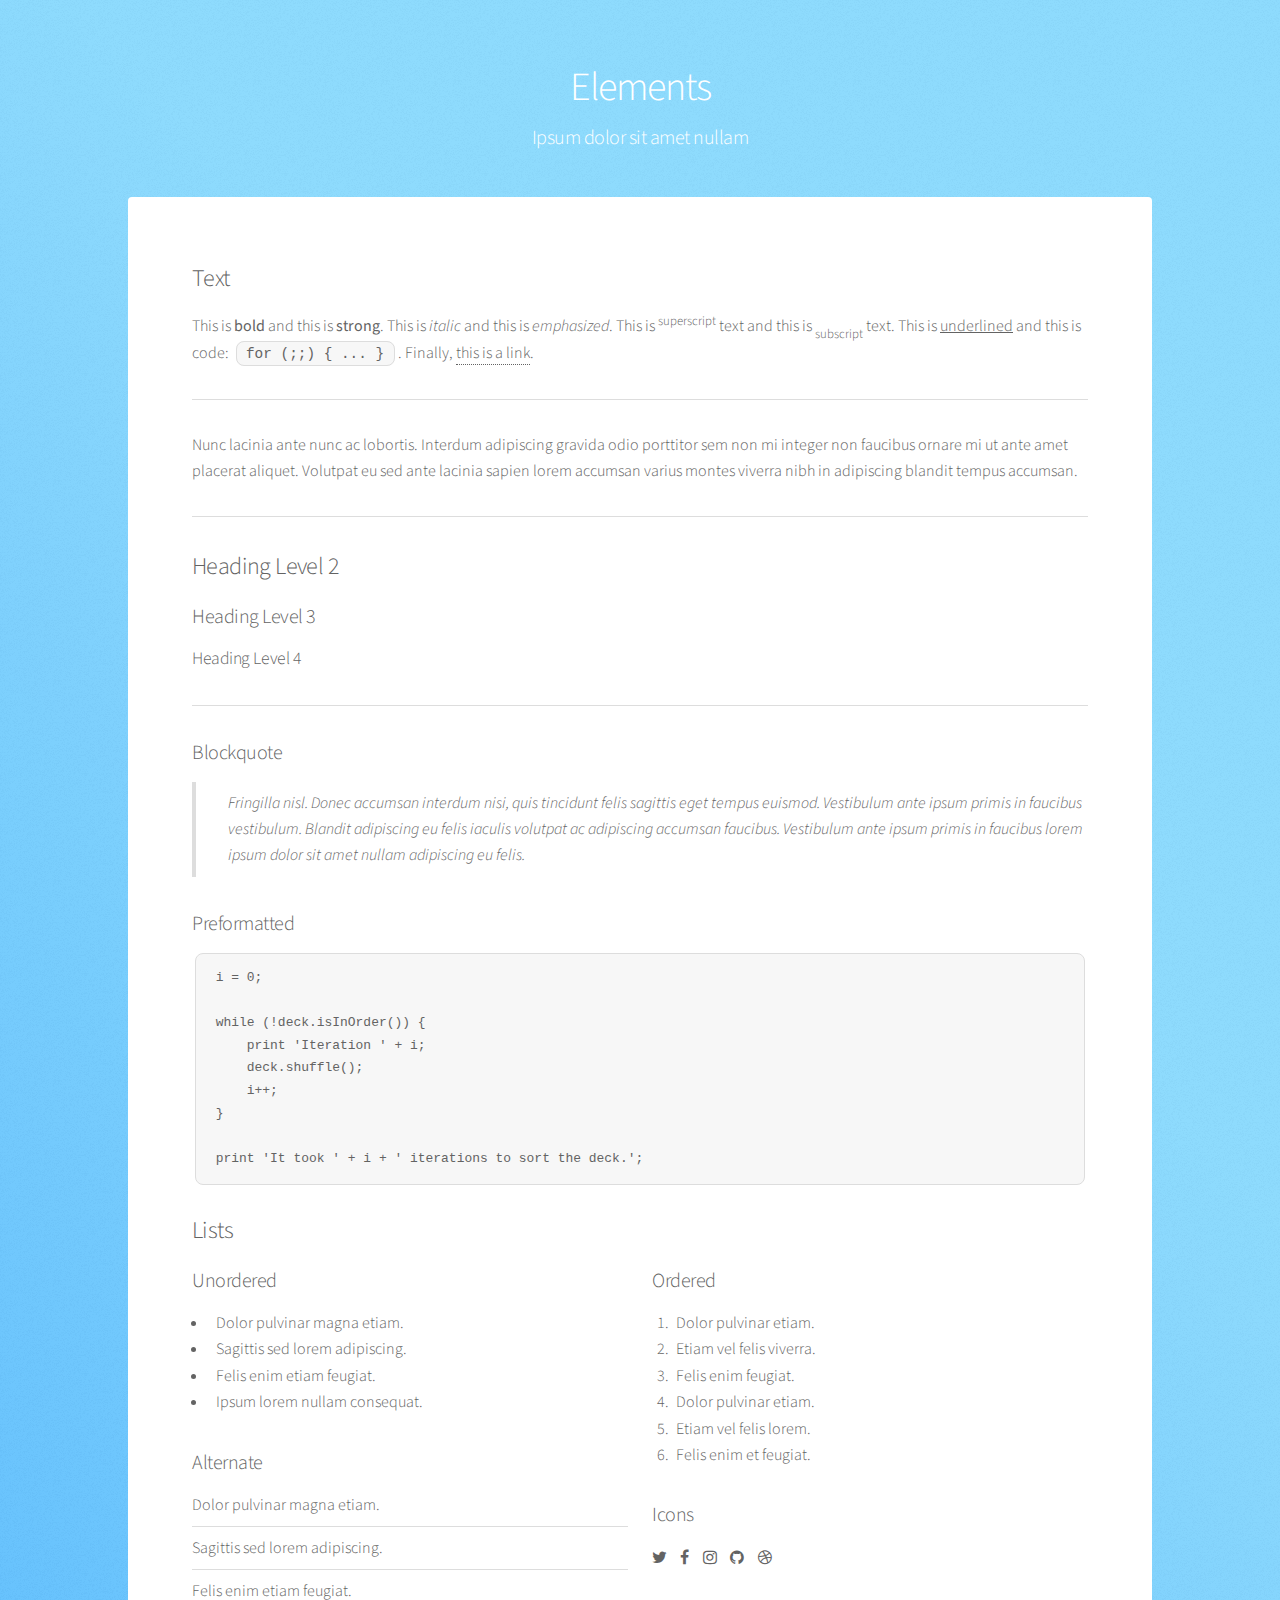
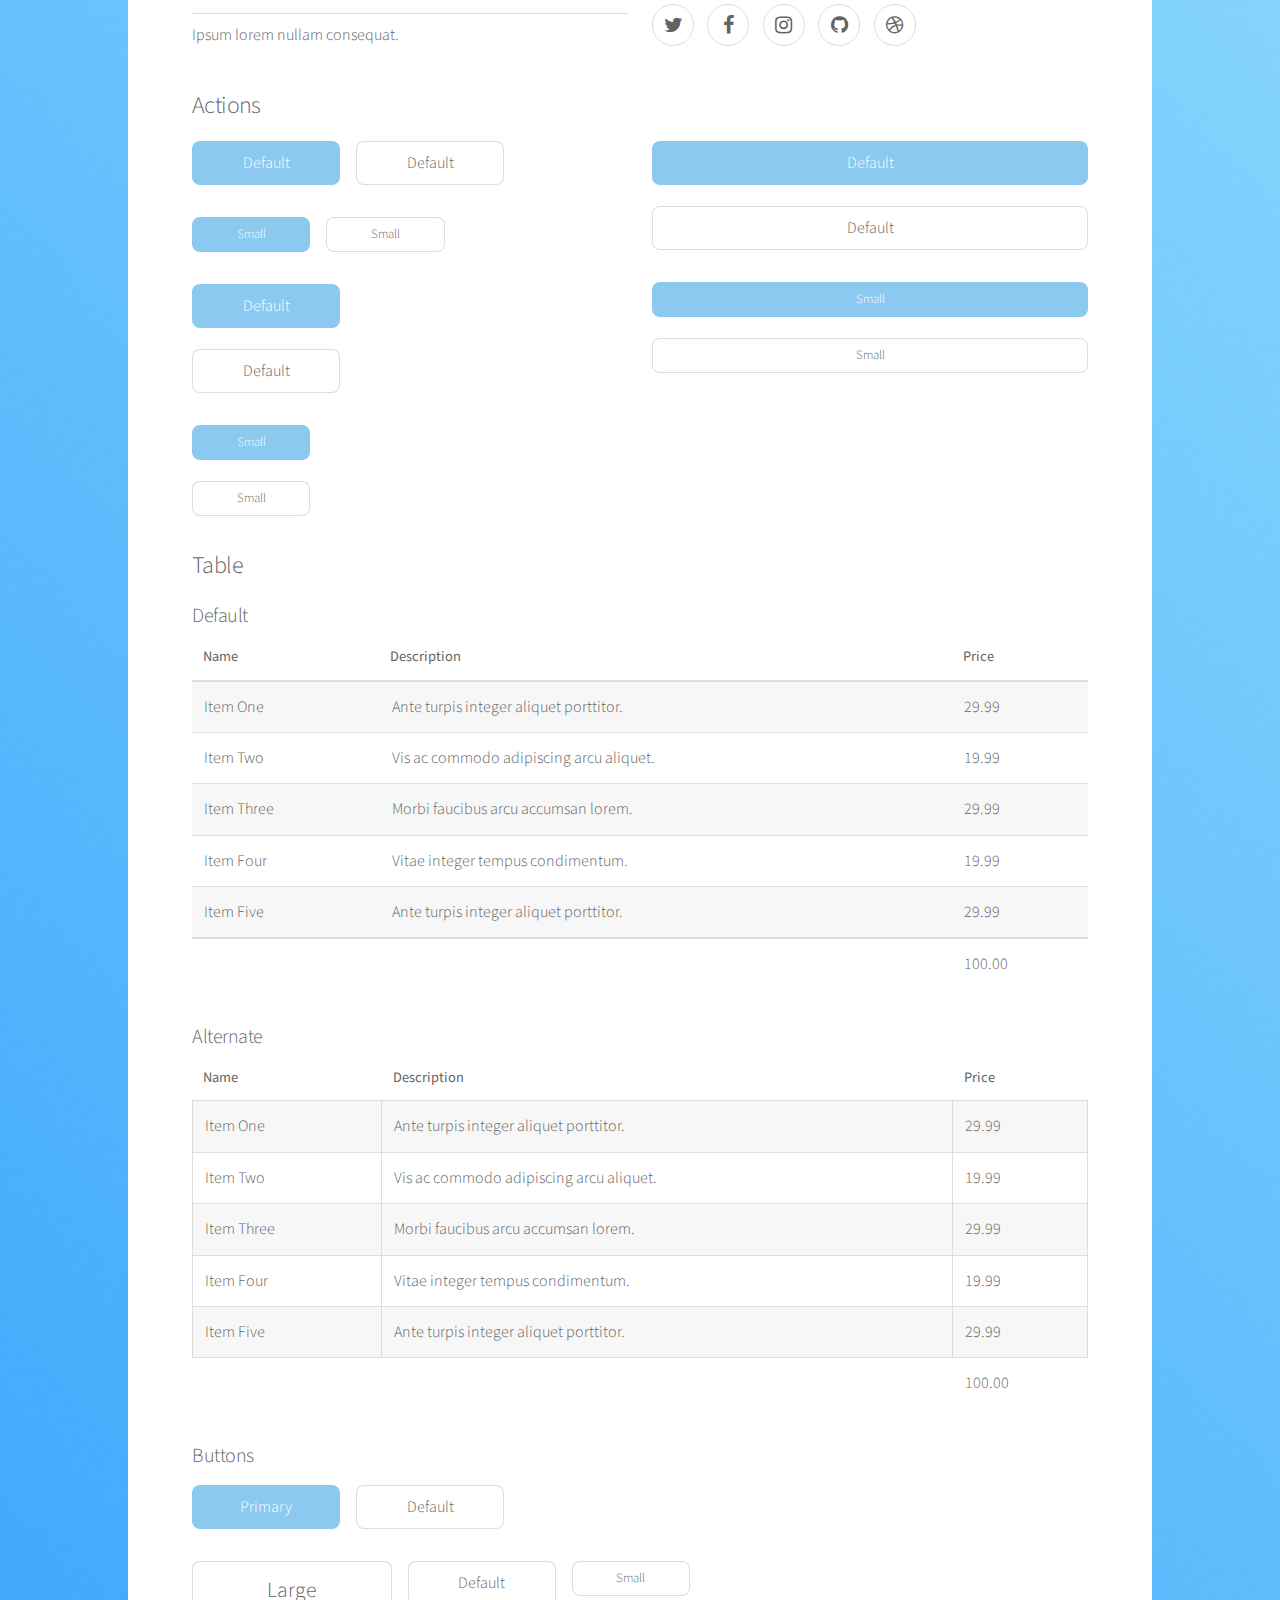
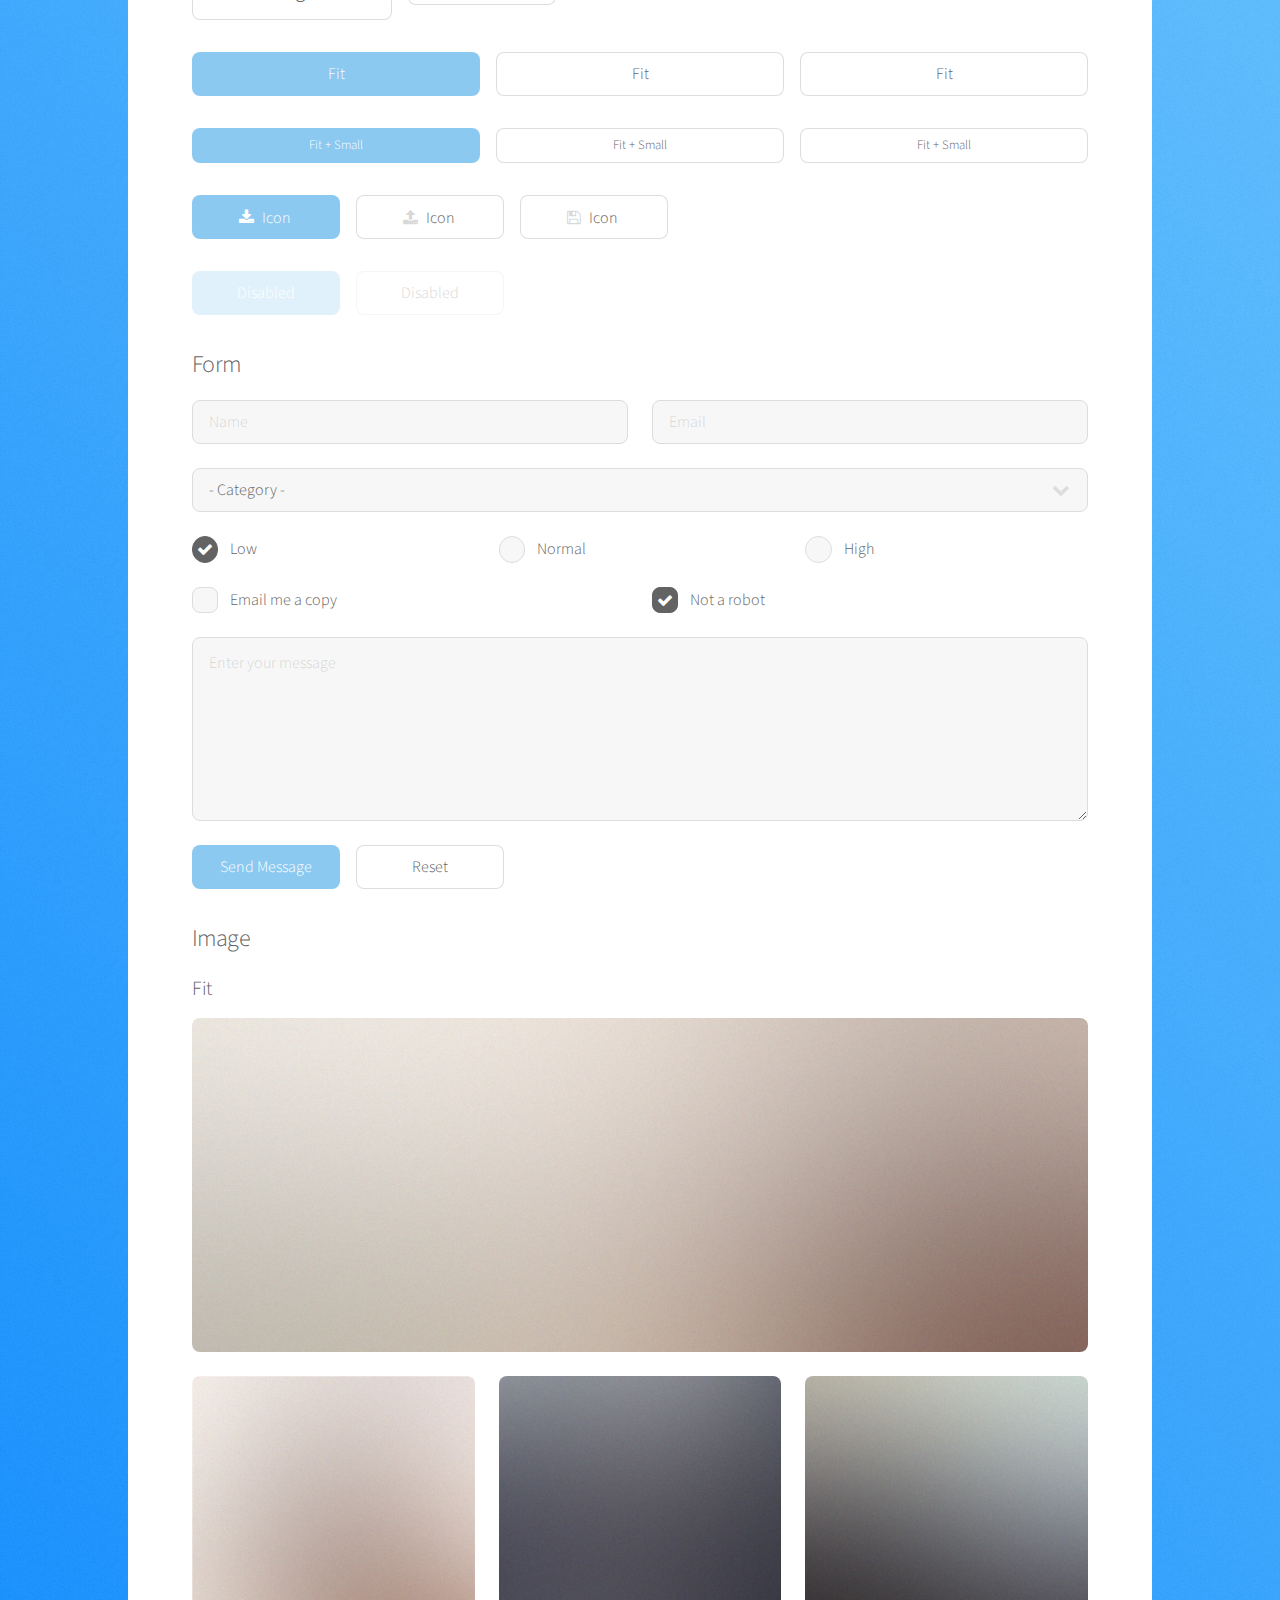
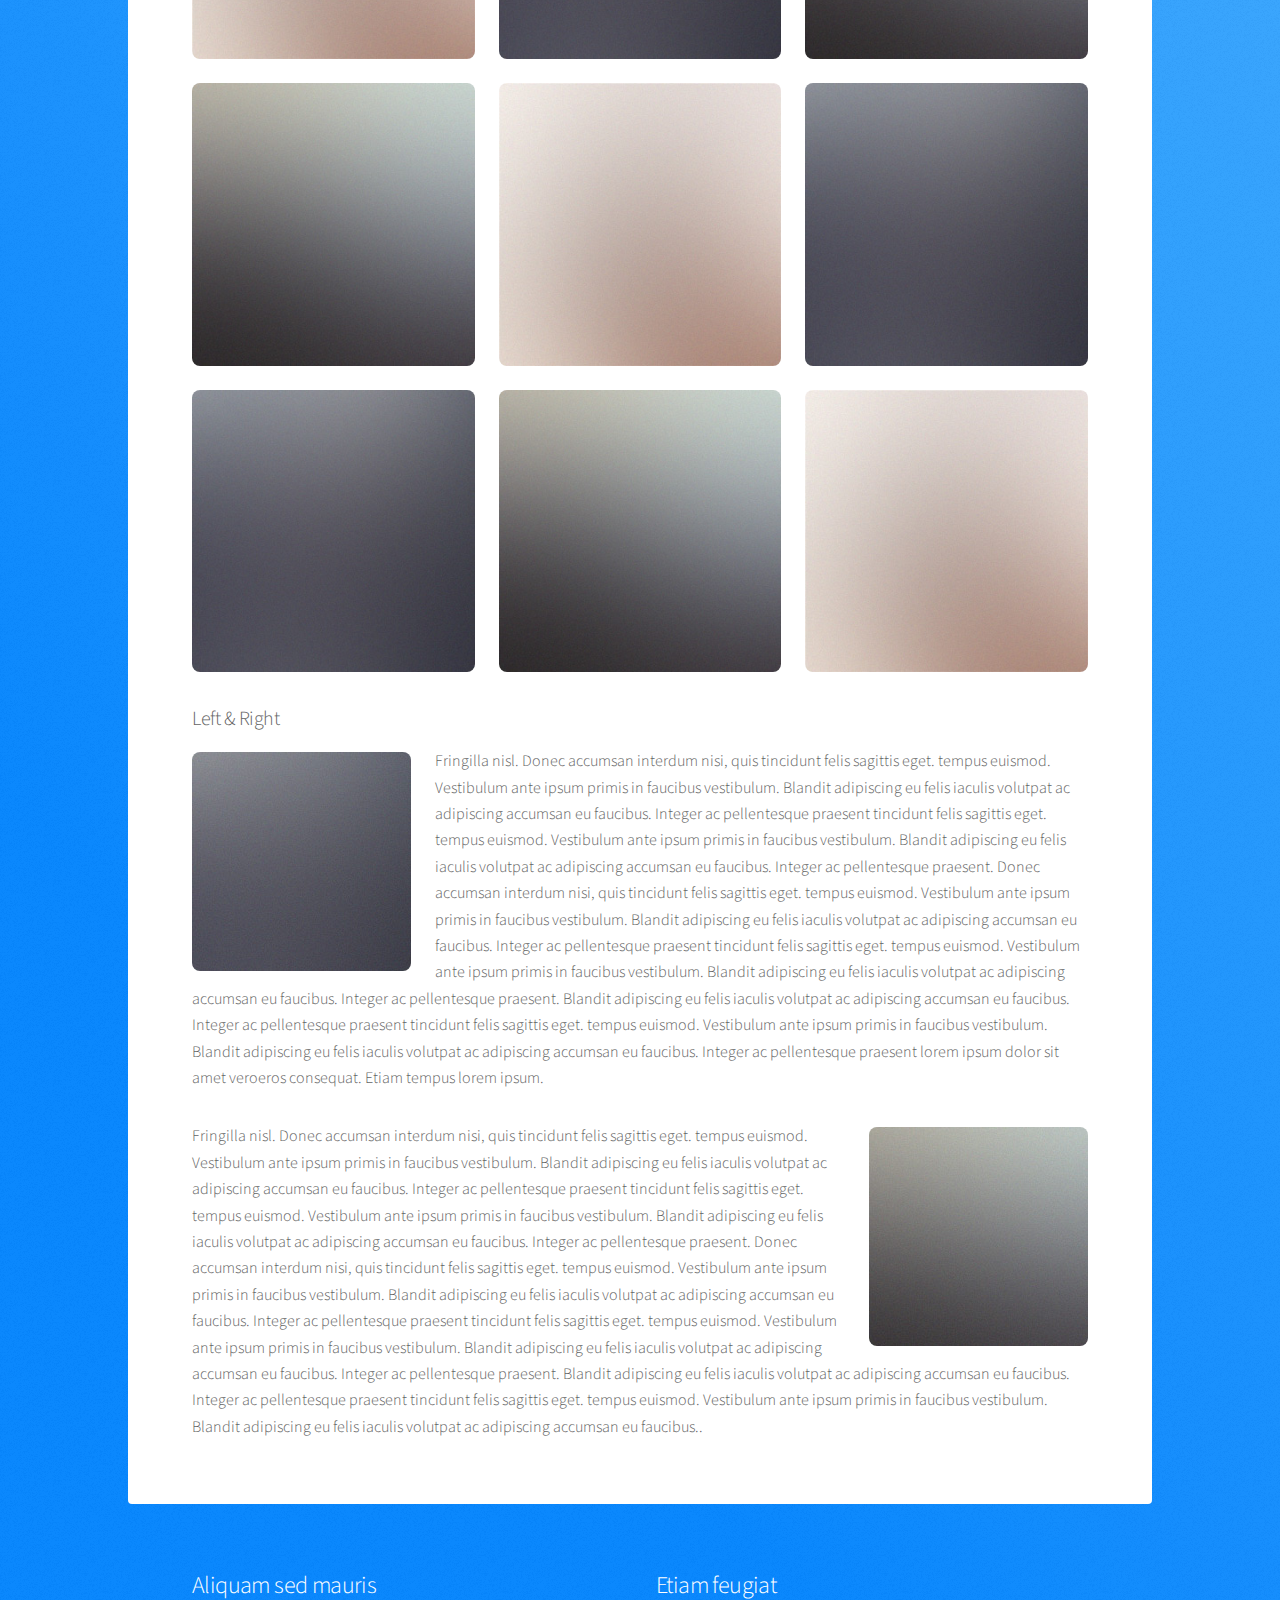
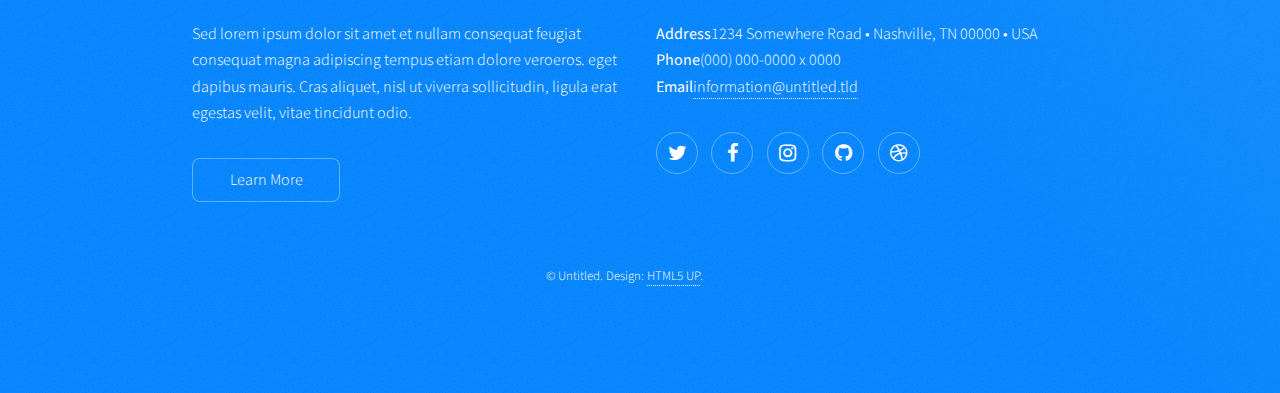
<file: Data server/Stellar Template/elements.html>
<!DOCTYPE HTML>
<!--
	Stellar by HTML5 UP
	html5up.net | @ajlkn
	Free for personal and commercial use under the CCA 3.0 license (html5up.net/license)
-->
<html>
	<head>
		<title>Elements - Stellar by HTML5 UP</title>
		<meta charset="utf-8" />
		<meta name="viewport" content="width=device-width, initial-scale=1, user-scalable=no" />
		<link rel="stylesheet" href="assets/css/main.css" />
		<noscript><link rel="stylesheet" href="assets/css/noscript.css" /></noscript>
	</head>
	<body class="is-preload">

		<!-- Wrapper -->
			<div id="wrapper">

				<!-- Header -->
					<header id="header">
						<h1>Elements</h1>
						<p>Ipsum dolor sit amet nullam</p>
					</header>

				<!-- Main -->
					<div id="main">

						<!-- Content -->
							<section id="content" class="main">

								<!-- Text -->
									<section>
										<h2>Text</h2>
										<p>This is <b>bold</b> and this is <strong>strong</strong>. This is <i>italic</i> and this is <em>emphasized</em>.
										This is <sup>superscript</sup> text and this is <sub>subscript</sub> text.
										This is <u>underlined</u> and this is code: <code>for (;;) { ... }</code>. Finally, <a href="#">this is a link</a>.</p>
										<hr />
										<p>Nunc lacinia ante nunc ac lobortis. Interdum adipiscing gravida odio porttitor sem non mi integer non faucibus ornare mi ut ante amet placerat aliquet. Volutpat eu sed ante lacinia sapien lorem accumsan varius montes viverra nibh in adipiscing blandit tempus accumsan.</p>
										<hr />
										<h2>Heading Level 2</h2>
										<h3>Heading Level 3</h3>
										<h4>Heading Level 4</h4>
										<hr />
										<h3>Blockquote</h3>
										<blockquote>Fringilla nisl. Donec accumsan interdum nisi, quis tincidunt felis sagittis eget tempus euismod. Vestibulum ante ipsum primis in faucibus vestibulum. Blandit adipiscing eu felis iaculis volutpat ac adipiscing accumsan faucibus. Vestibulum ante ipsum primis in faucibus lorem ipsum dolor sit amet nullam adipiscing eu felis.</blockquote>
										<h3>Preformatted</h3>
										<pre><code>i = 0;

while (!deck.isInOrder()) {
    print 'Iteration ' + i;
    deck.shuffle();
    i++;
}

print 'It took ' + i + ' iterations to sort the deck.';</code></pre>
									</section>

								<!-- Lists -->
									<section>
										<h2>Lists</h2>
										<div class="row">
											<div class="col-6 col-12-medium">
												<h3>Unordered</h3>
												<ul>
													<li>Dolor pulvinar magna etiam.</li>
													<li>Sagittis sed lorem adipiscing.</li>
													<li>Felis enim etiam feugiat.</li>
													<li>Ipsum lorem nullam consequat.</li>
												</ul>
												<h3>Alternate</h3>
												<ul class="alt">
													<li>Dolor pulvinar magna etiam.</li>
													<li>Sagittis sed lorem adipiscing.</li>
													<li>Felis enim etiam feugiat.</li>
													<li>Ipsum lorem nullam consequat.</li>
												</ul>
											</div>
											<div class="col-6 col-12-medium">
												<h3>Ordered</h3>
												<ol>
													<li>Dolor pulvinar etiam.</li>
													<li>Etiam vel felis viverra.</li>
													<li>Felis enim feugiat.</li>
													<li>Dolor pulvinar etiam.</li>
													<li>Etiam vel felis lorem.</li>
													<li>Felis enim et feugiat.</li>
												</ol>
												<h3>Icons</h3>
												<ul class="icons">
													<li><a href="#" class="icon fa-twitter"><span class="label">Twitter</span></a></li>
													<li><a href="#" class="icon fa-facebook"><span class="label">Facebook</span></a></li>
													<li><a href="#" class="icon fa-instagram"><span class="label">Instagram</span></a></li>
													<li><a href="#" class="icon fa-github"><span class="label">GitHub</span></a></li>
													<li><a href="#" class="icon fa-dribbble"><span class="label">Dribbble</span></a></li>
												</ul>
												<ul class="icons">
													<li><a href="#" class="icon alt fa-twitter"><span class="label">Twitter</span></a></li>
													<li><a href="#" class="icon alt fa-facebook"><span class="label">Facebook</span></a></li>
													<li><a href="#" class="icon alt fa-instagram"><span class="label">Instagram</span></a></li>
													<li><a href="#" class="icon alt fa-github"><span class="label">GitHub</span></a></li>
													<li><a href="#" class="icon alt fa-dribbble"><span class="label">Dribbble</span></a></li>
												</ul>
											</div>
										</div>
										<h2>Actions</h2>
										<div class="row">
											<div class="col-6 col-12-medium">
												<ul class="actions">
													<li><a href="#" class="button primary">Default</a></li>
													<li><a href="#" class="button">Default</a></li>
												</ul>
												<ul class="actions small">
													<li><a href="#" class="button primary small">Small</a></li>
													<li><a href="#" class="button small">Small</a></li>
												</ul>
												<ul class="actions stacked">
													<li><a href="#" class="button primary">Default</a></li>
													<li><a href="#" class="button">Default</a></li>
												</ul>
												<ul class="actions stacked">
													<li><a href="#" class="button primary small">Small</a></li>
													<li><a href="#" class="button small">Small</a></li>
												</ul>
											</div>
											<div class="col-6 col-12-medium">
												<ul class="actions stacked">
													<li><a href="#" class="button primary fit">Default</a></li>
													<li><a href="#" class="button fit">Default</a></li>
												</ul>
												<ul class="actions stacked">
													<li><a href="#" class="button primary small fit">Small</a></li>
													<li><a href="#" class="button small fit">Small</a></li>
												</ul>
											</div>
										</div>
									</section>

								<!-- Table -->
									<section>
										<h2>Table</h2>
										<h3>Default</h3>
										<div class="table-wrapper">
											<table>
												<thead>
													<tr>
														<th>Name</th>
														<th>Description</th>
														<th>Price</th>
													</tr>
												</thead>
												<tbody>
													<tr>
														<td>Item One</td>
														<td>Ante turpis integer aliquet porttitor.</td>
														<td>29.99</td>
													</tr>
													<tr>
														<td>Item Two</td>
														<td>Vis ac commodo adipiscing arcu aliquet.</td>
														<td>19.99</td>
													</tr>
													<tr>
														<td>Item Three</td>
														<td> Morbi faucibus arcu accumsan lorem.</td>
														<td>29.99</td>
													</tr>
													<tr>
														<td>Item Four</td>
														<td>Vitae integer tempus condimentum.</td>
														<td>19.99</td>
													</tr>
													<tr>
														<td>Item Five</td>
														<td>Ante turpis integer aliquet porttitor.</td>
														<td>29.99</td>
													</tr>
												</tbody>
												<tfoot>
													<tr>
														<td colspan="2"></td>
														<td>100.00</td>
													</tr>
												</tfoot>
											</table>
										</div>

										<h3>Alternate</h3>
										<div class="table-wrapper">
											<table class="alt">
												<thead>
													<tr>
														<th>Name</th>
														<th>Description</th>
														<th>Price</th>
													</tr>
												</thead>
												<tbody>
													<tr>
														<td>Item One</td>
														<td>Ante turpis integer aliquet porttitor.</td>
														<td>29.99</td>
													</tr>
													<tr>
														<td>Item Two</td>
														<td>Vis ac commodo adipiscing arcu aliquet.</td>
														<td>19.99</td>
													</tr>
													<tr>
														<td>Item Three</td>
														<td> Morbi faucibus arcu accumsan lorem.</td>
														<td>29.99</td>
													</tr>
													<tr>
														<td>Item Four</td>
														<td>Vitae integer tempus condimentum.</td>
														<td>19.99</td>
													</tr>
													<tr>
														<td>Item Five</td>
														<td>Ante turpis integer aliquet porttitor.</td>
														<td>29.99</td>
													</tr>
												</tbody>
												<tfoot>
													<tr>
														<td colspan="2"></td>
														<td>100.00</td>
													</tr>
												</tfoot>
											</table>
										</div>
									</section>

								<!-- Buttons -->
									<section>
										<h3>Buttons</h3>
										<ul class="actions">
											<li><a href="#" class="button primary">Primary</a></li>
											<li><a href="#" class="button">Default</a></li>
										</ul>
										<ul class="actions">
											<li><a href="#" class="button large">Large</a></li>
											<li><a href="#" class="button">Default</a></li>
											<li><a href="#" class="button small">Small</a></li>
										</ul>
										<ul class="actions fit">
											<li><a href="#" class="button primary fit">Fit</a></li>
											<li><a href="#" class="button fit">Fit</a></li>
											<li><a href="#" class="button fit">Fit</a></li>
										</ul>
										<ul class="actions fit small">
											<li><a href="#" class="button primary fit small">Fit + Small</a></li>
											<li><a href="#" class="button fit small">Fit + Small</a></li>
											<li><a href="#" class="button fit small">Fit + Small</a></li>
										</ul>
										<ul class="actions">
											<li><a href="#" class="button primary icon fa-download">Icon</a></li>
											<li><a href="#" class="button icon fa-upload">Icon</a></li>
											<li><a href="#" class="button icon fa-save">Icon</a></li>
										</ul>
										<ul class="actions">
											<li><span class="button primary disabled">Disabled</span></li>
											<li><span class="button disabled">Disabled</span></li>
										</ul>
									</section>

								<!-- Form -->
									<section>
										<h2>Form</h2>
										<form method="post" action="#">
											<div class="row gtr-uniform">
												<div class="col-6 col-12-xsmall">
													<input type="text" name="demo-name" id="demo-name" value="" placeholder="Name" />
												</div>
												<div class="col-6 col-12-xsmall">
													<input type="email" name="demo-email" id="demo-email" value="" placeholder="Email" />
												</div>
												<div class="col-12">
													<select name="demo-category" id="demo-category">
														<option value="">- Category -</option>
														<option value="1">Manufacturing</option>
														<option value="1">Shipping</option>
														<option value="1">Administration</option>
														<option value="1">Human Resources</option>
													</select>
												</div>
												<div class="col-4 col-12-small">
													<input type="radio" id="demo-priority-low" name="demo-priority" checked>
													<label for="demo-priority-low">Low</label>
												</div>
												<div class="col-4 col-12-small">
													<input type="radio" id="demo-priority-normal" name="demo-priority">
													<label for="demo-priority-normal">Normal</label>
												</div>
												<div class="col-4 col-12-small">
													<input type="radio" id="demo-priority-high" name="demo-priority">
													<label for="demo-priority-high">High</label>
												</div>
												<div class="col-6 col-12-small">
													<input type="checkbox" id="demo-copy" name="demo-copy">
													<label for="demo-copy">Email me a copy</label>
												</div>
												<div class="col-6 col-12-small">
													<input type="checkbox" id="demo-human" name="demo-human" checked>
													<label for="demo-human">Not a robot</label>
												</div>
												<div class="col-12">
													<textarea name="demo-message" id="demo-message" placeholder="Enter your message" rows="6"></textarea>
												</div>
												<div class="col-12">
													<ul class="actions">
														<li><input type="submit" value="Send Message" class="primary" /></li>
														<li><input type="reset" value="Reset" /></li>
													</ul>
												</div>
											</div>
										</form>
									</section>

								<!-- Image -->
									<section>
										<h2>Image</h2>
										<h3>Fit</h3>
										<div class="box alt">
											<div class="row gtr-uniform">
												<div class="col-12"><span class="image fit"><img src="images/pic04.jpg" alt="" /></span></div>
												<div class="col-4"><span class="image fit"><img src="images/pic01.jpg" alt="" /></span></div>
												<div class="col-4"><span class="image fit"><img src="images/pic02.jpg" alt="" /></span></div>
												<div class="col-4"><span class="image fit"><img src="images/pic03.jpg" alt="" /></span></div>
												<div class="col-4"><span class="image fit"><img src="images/pic03.jpg" alt="" /></span></div>
												<div class="col-4"><span class="image fit"><img src="images/pic01.jpg" alt="" /></span></div>
												<div class="col-4"><span class="image fit"><img src="images/pic02.jpg" alt="" /></span></div>
												<div class="col-4"><span class="image fit"><img src="images/pic02.jpg" alt="" /></span></div>
												<div class="col-4"><span class="image fit"><img src="images/pic03.jpg" alt="" /></span></div>
												<div class="col-4"><span class="image fit"><img src="images/pic01.jpg" alt="" /></span></div>
											</div>
										</div>
										<h3>Left &amp; Right</h3>
										<p><span class="image left"><img src="images/pic05.jpg" alt="" /></span>Fringilla nisl. Donec accumsan interdum nisi, quis tincidunt felis sagittis eget. tempus euismod. Vestibulum ante ipsum primis in faucibus vestibulum. Blandit adipiscing eu felis iaculis volutpat ac adipiscing accumsan eu faucibus. Integer ac pellentesque praesent tincidunt felis sagittis eget. tempus euismod. Vestibulum ante ipsum primis in faucibus vestibulum. Blandit adipiscing eu felis iaculis volutpat ac adipiscing accumsan eu faucibus. Integer ac pellentesque praesent. Donec accumsan interdum nisi, quis tincidunt felis sagittis eget. tempus euismod. Vestibulum ante ipsum primis in faucibus vestibulum. Blandit adipiscing eu felis iaculis volutpat ac adipiscing accumsan eu faucibus. Integer ac pellentesque praesent tincidunt felis sagittis eget. tempus euismod. Vestibulum ante ipsum primis in faucibus vestibulum. Blandit adipiscing eu felis iaculis volutpat ac adipiscing accumsan eu faucibus. Integer ac pellentesque praesent. Blandit adipiscing eu felis iaculis volutpat ac adipiscing accumsan eu faucibus. Integer ac pellentesque praesent tincidunt felis sagittis eget. tempus euismod. Vestibulum ante ipsum primis in faucibus vestibulum. Blandit adipiscing eu felis iaculis volutpat ac adipiscing accumsan eu faucibus. Integer ac pellentesque praesent lorem ipsum dolor sit amet veroeros consequat. Etiam tempus lorem ipsum.</p>
										<p><span class="image right"><img src="images/pic06.jpg" alt="" /></span>Fringilla nisl. Donec accumsan interdum nisi, quis tincidunt felis sagittis eget. tempus euismod. Vestibulum ante ipsum primis in faucibus vestibulum. Blandit adipiscing eu felis iaculis volutpat ac adipiscing accumsan eu faucibus. Integer ac pellentesque praesent tincidunt felis sagittis eget. tempus euismod. Vestibulum ante ipsum primis in faucibus vestibulum. Blandit adipiscing eu felis iaculis volutpat ac adipiscing accumsan eu faucibus. Integer ac pellentesque praesent. Donec accumsan interdum nisi, quis tincidunt felis sagittis eget. tempus euismod. Vestibulum ante ipsum primis in faucibus vestibulum. Blandit adipiscing eu felis iaculis volutpat ac adipiscing accumsan eu faucibus. Integer ac pellentesque praesent tincidunt felis sagittis eget. tempus euismod. Vestibulum ante ipsum primis in faucibus vestibulum. Blandit adipiscing eu felis iaculis volutpat ac adipiscing accumsan eu faucibus. Integer ac pellentesque praesent. Blandit adipiscing eu felis iaculis volutpat ac adipiscing accumsan eu faucibus. Integer ac pellentesque praesent tincidunt felis sagittis eget. tempus euismod. Vestibulum ante ipsum primis in faucibus vestibulum. Blandit adipiscing eu felis iaculis volutpat ac adipiscing accumsan eu faucibus..</p>
									</section>

							</section>

					</div>

				<!-- Footer -->
					<footer id="footer">
						<section>
							<h2>Aliquam sed mauris</h2>
							<p>Sed lorem ipsum dolor sit amet et nullam consequat feugiat consequat magna adipiscing tempus etiam dolore veroeros. eget dapibus mauris. Cras aliquet, nisl ut viverra sollicitudin, ligula erat egestas velit, vitae tincidunt odio.</p>
							<ul class="actions">
								<li><a href="#" class="button">Learn More</a></li>
							</ul>
						</section>
						<section>
							<h2>Etiam feugiat</h2>
							<dl class="alt">
								<dt>Address</dt>
								<dd>1234 Somewhere Road &bull; Nashville, TN 00000 &bull; USA</dd>
								<dt>Phone</dt>
								<dd>(000) 000-0000 x 0000</dd>
								<dt>Email</dt>
								<dd><a href="#">information@untitled.tld</a></dd>
							</dl>
							<ul class="icons">
								<li><a href="#" class="icon fa-twitter alt"><span class="label">Twitter</span></a></li>
								<li><a href="#" class="icon fa-facebook alt"><span class="label">Facebook</span></a></li>
								<li><a href="#" class="icon fa-instagram alt"><span class="label">Instagram</span></a></li>
								<li><a href="#" class="icon fa-github alt"><span class="label">GitHub</span></a></li>
								<li><a href="#" class="icon fa-dribbble alt"><span class="label">Dribbble</span></a></li>
							</ul>
						</section>
						<p class="copyright">&copy; Untitled. Design: <a href="https://html5up.net">HTML5 UP</a>.</p>
					</footer>

			</div>

		<!-- Scripts -->
			<script src="assets/js/jquery.min.js"></script>
			<script src="assets/js/jquery.scrollex.min.js"></script>
			<script src="assets/js/jquery.scrolly.min.js"></script>
			<script src="assets/js/browser.min.js"></script>
			<script src="assets/js/breakpoints.min.js"></script>
			<script src="assets/js/util.js"></script>
			<script src="assets/js/main.js"></script>

	</body>
</html>
</file>
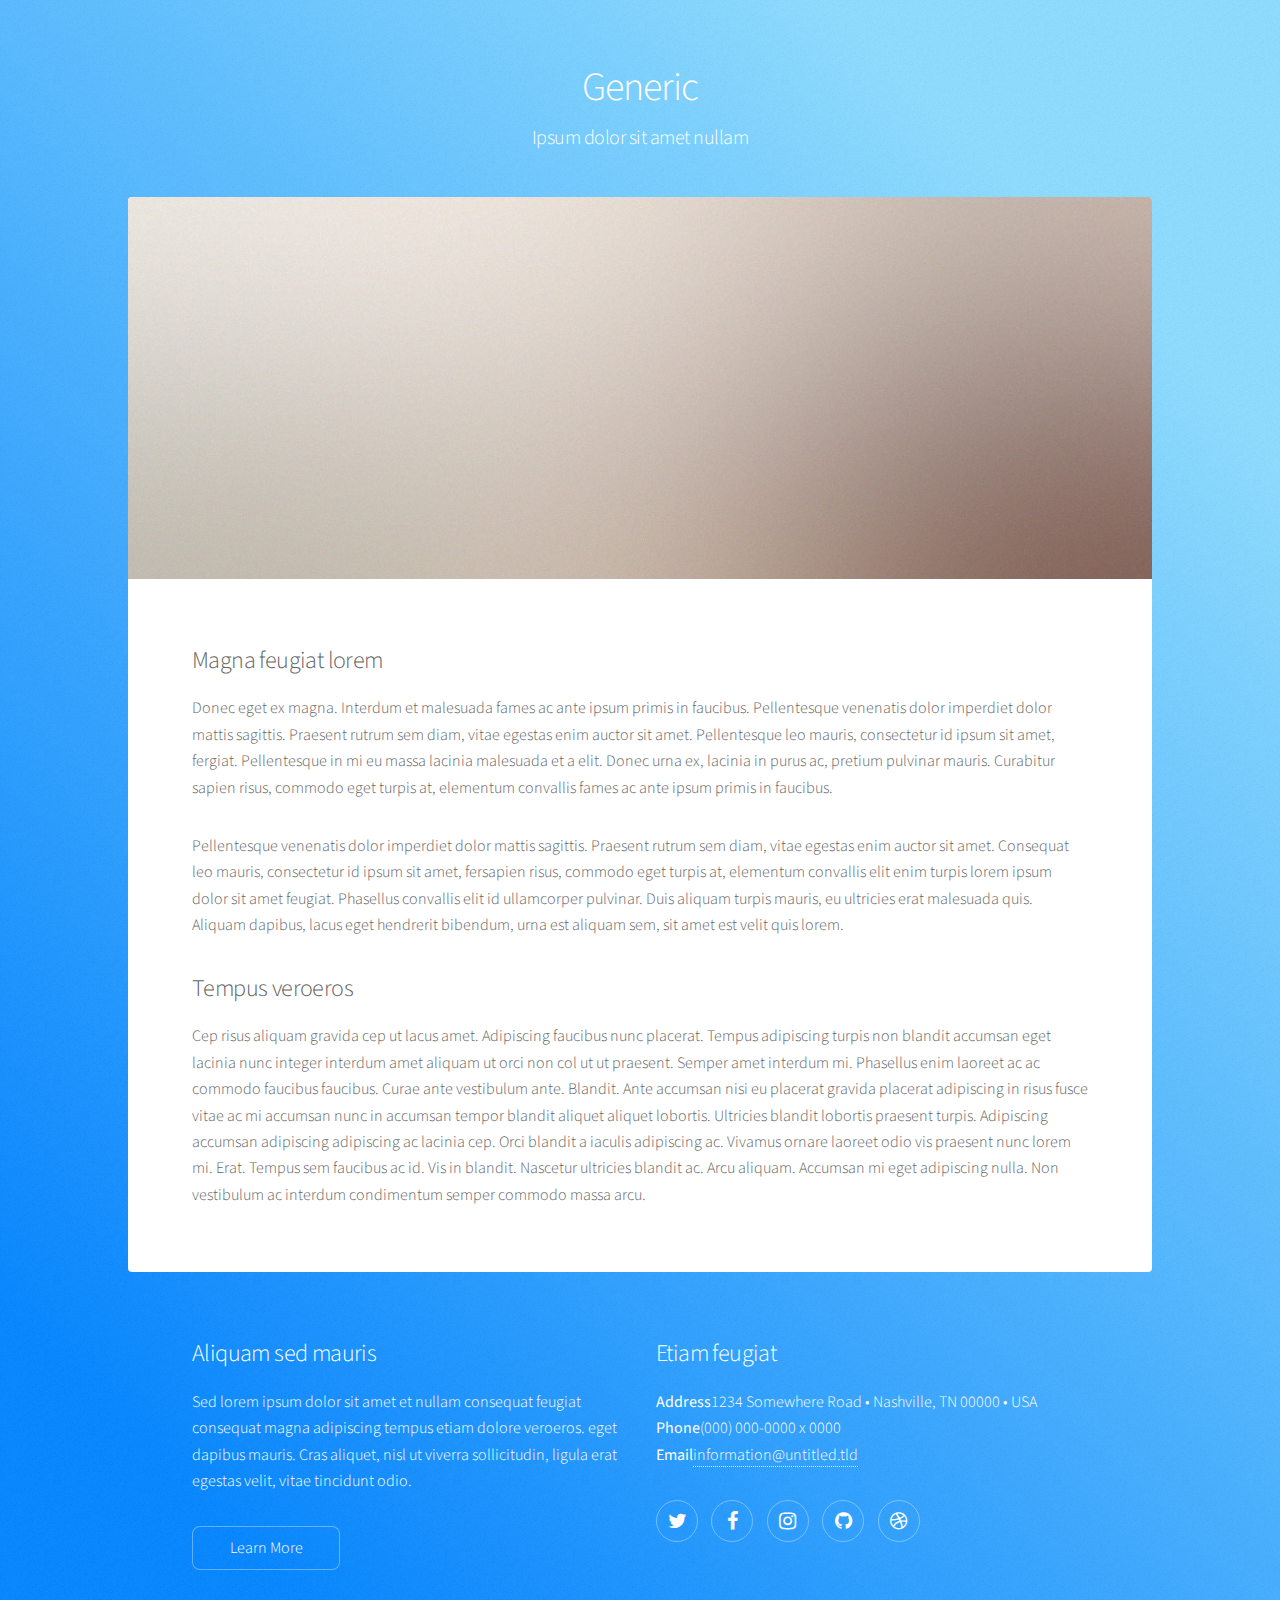
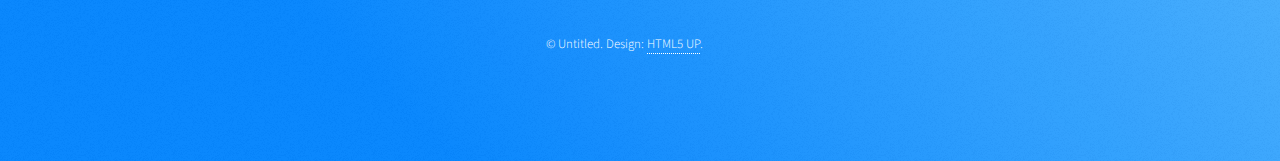
<file: Data server/Stellar Template/generic.html>
<!DOCTYPE HTML>
<!--
	Stellar by HTML5 UP
	html5up.net | @ajlkn
	Free for personal and commercial use under the CCA 3.0 license (html5up.net/license)
-->
<html>
	<head>
		<title>Generic - Stellar by HTML5 UP</title>
		<meta charset="utf-8" />
		<meta name="viewport" content="width=device-width, initial-scale=1, user-scalable=no" />
		<link rel="stylesheet" href="assets/css/main.css" />
		<noscript><link rel="stylesheet" href="assets/css/noscript.css" /></noscript>
	</head>
	<body class="is-preload">

		<!-- Wrapper -->
			<div id="wrapper">

				<!-- Header -->
					<header id="header">
						<h1>Generic</h1>
						<p>Ipsum dolor sit amet nullam</p>
					</header>

				<!-- Main -->
					<div id="main">

						<!-- Content -->
							<section id="content" class="main">
								<span class="image main"><img src="images/pic04.jpg" alt="" /></span>
								<h2>Magna feugiat lorem</h2>
								<p>Donec eget ex magna. Interdum et malesuada fames ac ante ipsum primis in faucibus. Pellentesque venenatis dolor imperdiet dolor mattis sagittis. Praesent rutrum sem diam, vitae egestas enim auctor sit amet. Pellentesque leo mauris, consectetur id ipsum sit amet, fergiat. Pellentesque in mi eu massa lacinia malesuada et a elit. Donec urna ex, lacinia in purus ac, pretium pulvinar mauris. Curabitur sapien risus, commodo eget turpis at, elementum convallis fames ac ante ipsum primis in faucibus.</p>
								<p>Pellentesque venenatis dolor imperdiet dolor mattis sagittis. Praesent rutrum sem diam, vitae egestas enim auctor sit amet. Consequat leo mauris, consectetur id ipsum sit amet, fersapien risus, commodo eget turpis at, elementum convallis elit enim turpis lorem ipsum dolor sit amet feugiat. Phasellus convallis elit id ullamcorper pulvinar. Duis aliquam turpis mauris, eu ultricies erat malesuada quis. Aliquam dapibus, lacus eget hendrerit bibendum, urna est aliquam sem, sit amet est velit quis lorem.</p>
								<h2>Tempus veroeros</h2>
								<p>Cep risus aliquam gravida cep ut lacus amet. Adipiscing faucibus nunc placerat. Tempus adipiscing turpis non blandit accumsan eget lacinia nunc integer interdum amet aliquam ut orci non col ut ut praesent. Semper amet interdum mi. Phasellus enim laoreet ac ac commodo faucibus faucibus. Curae ante vestibulum ante. Blandit. Ante accumsan nisi eu placerat gravida placerat adipiscing in risus fusce vitae ac mi accumsan nunc in accumsan tempor blandit aliquet aliquet lobortis. Ultricies blandit lobortis praesent turpis. Adipiscing accumsan adipiscing adipiscing ac lacinia cep. Orci blandit a iaculis adipiscing ac. Vivamus ornare laoreet odio vis praesent nunc lorem mi. Erat. Tempus sem faucibus ac id. Vis in blandit. Nascetur ultricies blandit ac. Arcu aliquam. Accumsan mi eget adipiscing nulla. Non vestibulum ac interdum condimentum semper commodo massa arcu.</p>
							</section>

					</div>

				<!-- Footer -->
					<footer id="footer">
						<section>
							<h2>Aliquam sed mauris</h2>
							<p>Sed lorem ipsum dolor sit amet et nullam consequat feugiat consequat magna adipiscing tempus etiam dolore veroeros. eget dapibus mauris. Cras aliquet, nisl ut viverra sollicitudin, ligula erat egestas velit, vitae tincidunt odio.</p>
							<ul class="actions">
								<li><a href="#" class="button">Learn More</a></li>
							</ul>
						</section>
						<section>
							<h2>Etiam feugiat</h2>
							<dl class="alt">
								<dt>Address</dt>
								<dd>1234 Somewhere Road &bull; Nashville, TN 00000 &bull; USA</dd>
								<dt>Phone</dt>
								<dd>(000) 000-0000 x 0000</dd>
								<dt>Email</dt>
								<dd><a href="#">information@untitled.tld</a></dd>
							</dl>
							<ul class="icons">
								<li><a href="#" class="icon fa-twitter alt"><span class="label">Twitter</span></a></li>
								<li><a href="#" class="icon fa-facebook alt"><span class="label">Facebook</span></a></li>
								<li><a href="#" class="icon fa-instagram alt"><span class="label">Instagram</span></a></li>
								<li><a href="#" class="icon fa-github alt"><span class="label">GitHub</span></a></li>
								<li><a href="#" class="icon fa-dribbble alt"><span class="label">Dribbble</span></a></li>
							</ul>
						</section>
						<p class="copyright">&copy; Untitled. Design: <a href="https://html5up.net">HTML5 UP</a>.</p>
					</footer>

			</div>

		<!-- Scripts -->
			<script src="assets/js/jquery.min.js"></script>
			<script src="assets/js/jquery.scrollex.min.js"></script>
			<script src="assets/js/jquery.scrolly.min.js"></script>
			<script src="assets/js/browser.min.js"></script>
			<script src="assets/js/breakpoints.min.js"></script>
			<script src="assets/js/util.js"></script>
			<script src="assets/js/main.js"></script>

	</body>
</html>
</file>
<file: Data server/Stellar Template/assets/css/noscript.css>
/*
	Stellar by HTML5 UP
	html5up.net | @ajlkn
	Free for personal and commercial use under the CCA 3.0 license (html5up.net/license)
*/

/* Header */

	body.is-preload #header.alt > * {
		opacity: 1;
	}

	body.is-preload #header.alt .logo {
		-moz-transform: none;
		-webkit-transform: none;
		-ms-transform: none;
		transform: none;
	}
</file>
<file: Data server/Stellar Template/assets/css/main.css>
@import url(font-awesome.min.css);
@import "https://fonts.googleapis.com/css?family=Source+Sans+Pro:300,400";

/*
	Stellar by HTML5 UP
	html5up.net | @ajlkn
	Free for personal and commercial use under the CCA 3.0 license (html5up.net/license)
*/

html, body, div, span, applet, object,
iframe, h1, h2, h3, h4, h5, h6, p, blockquote,
pre, a, abbr, acronym, address, big, cite,
code, del, dfn, em, img, ins, kbd, q, s, samp,
small, strike, strong, sub, sup, tt, var, b,
u, i, center, dl, dt, dd, ol, ul, li, fieldset,
form, label, legend, table, caption, tbody,
tfoot, thead, tr, th, td, article, aside,
canvas, details, embed, figure, figcaption,
footer, header, hgroup, menu, nav, output, ruby,
section, summary, time, mark, audio, video {
	margin: 0;
	padding: 0;
	border: 0;
	font-size: 100%;
	font: inherit;
	vertical-align: baseline;}

article, aside, details, figcaption, figure,
footer, header, hgroup, menu, nav, section {
	display: block;}

body {
	line-height: 1;
}

ol, ul {
	list-style: none;
}

blockquote, q {
	quotes: none;
}

	blockquote:before, blockquote:after, q:before, q:after {
		content: '';
		content: none;
	}

table {
	border-collapse: collapse;
	border-spacing: 0;
}

body {
	-webkit-text-size-adjust: none;
}

mark {
	background-color: transparent;
	color: inherit;
}

input::-moz-focus-inner {
	border: 0;
	padding: 0;
}

input, select, textarea {
	-moz-appearance: none;
	-webkit-appearance: none;
	-ms-appearance: none;
	appearance: none;
}

/* Basic */

	@-ms-viewport {
		width: device-width;
	}

	body {
		-ms-overflow-style: scrollbar;
	}

	@media screen and (max-width: 480px) {

		html, body {
			min-width: 320px;
		}

	}

	html {
		box-sizing: border-box;
	}

	*, *:before, *:after {
		box-sizing: inherit;
	}

	body {
		background-color: rgb(72, 199, 253);
		background-image: url("images/overlay.png"), -moz-linear-gradient(45deg, rgb(5, 134, 255) 15%, rgb(142, 221, 255) 85%);
		background-image: url("images/overlay.png"), -webkit-linear-gradient(45deg, rgb(5, 134, 255) 15%, rgb(142, 221, 255) 85%);
		background-image: url("images/overlay.png"), -ms-linear-gradient(45deg, rgb(5, 134, 255) 15%, rgb(142, 221, 255) 85%);
		background-image: url("images/overlay.png"), linear-gradient(45deg, rgb(5, 134, 255) 15%, rgb(142, 221, 255) 85%);
	}

		body.is-preload *, body.is-preload *:before, body.is-preload *:after {
			-moz-animation: none !important;
			-webkit-animation: none !important;
			-ms-animation: none !important;
			animation: none !important;
			-moz-transition: none !important;
			-webkit-transition: none !important;
			-ms-transition: none !important;
			transition: none !important;
		}

/* Type */

	body {
		background-color: rgb(72, 199, 253);
		color: rgba(255, 255, 255, 1);
	}

	body, input, select, textarea {
		font-family: "Source Sans Pro", Helvetica, sans-serif;
		font-size: 17pt;
		font-weight: 300;
		line-height: 1.65;
	}

		@media screen and (max-width: 1680px) {

			body, input, select, textarea {
				font-size: 14pt;
			}

		}

		@media screen and (max-width: 1280px) {

			body, input, select, textarea {
				font-size: 12pt;
			}

		}

		@media screen and (max-width: 360px) {

			body, input, select, textarea {
				font-size: 11pt;
			}

		}

	a {
		-moz-transition: color 0.2s ease, border-bottom 0.2s ease;
		-webkit-transition: color 0.2s ease, border-bottom 0.2s ease;
		-ms-transition: color 0.2s ease, border-bottom 0.2s ease;
		transition: color 0.2s ease, border-bottom 0.2s ease;
		text-decoration: none;
		border-bottom: dotted 1px;
		color: inherit;
	}

		a:hover {
			border-bottom-color: transparent;
		}

	strong, b {
		font-weight: 400;
	}

	em, i {
		font-style: italic;
	}

	p {
		margin: 0 0 2em 0;
	}

		p.content {
			-moz-columns: 20em 2;
			-webkit-columns: 20em 2;
			-ms-columns: 20em 2;
			columns: 20em 2;
			-moz-column-gap: 2em;
			-webkit-column-gap: 2em;
			-ms-column-gap: 2em;
			column-gap: 2em;
			text-align: justify;
		}

	h1, h2, h3, h4, h5, h6 {
		font-weight: 300;
		line-height: 1.5;
		margin: 0 0 0.7em 0;
		letter-spacing: -0.025em;
	}

		h1 a, h2 a, h3 a, h4 a, h5 a, h6 a {
			color: inherit;
			text-decoration: none;
		}

	h1 {
		font-size: 2.5em;
		line-height: 1.2;
	}

	h2 {
		font-size: 1.5em;
	}

	h3 {
		font-size: 1.25em;
	}

	h4 {
		font-size: 1.1em;
	}

	h5 {
		font-size: 0.9em;
	}

	h6 {
		font-size: 0.7em;
	}

	@media screen and (max-width: 736px) {

		h1 {
			font-size: 2em;
		}

	}

	sub {
		font-size: 0.8em;
		position: relative;
		top: 0.5em;
	}

	sup {
		font-size: 0.8em;
		position: relative;
		top: -0.5em;
	}

	blockquote {
		border-left: solid 4px;
		font-style: italic;
		margin: 0 0 2em 0;
		padding: 0.5em 0 0.5em 2em;
	}

	code {
		border-radius: 8px;
		border: solid 1px;
		font-family: "Courier New", monospace;
		font-size: 0.9em;
		margin: 0 0.25em;
		padding: 0.25em 0.65em;
	}

	pre {
		-webkit-overflow-scrolling: touch;
		font-family: "Courier New", monospace;
		font-size: 0.9em;
		margin: 0 0 2em 0;
	}

		pre code {
			display: block;
			line-height: 1.75;
			padding: 1em 1.5em;
			overflow-x: auto;
		}

	hr {
		border: 0;
		border-bottom: solid 1px;
		margin: 2em 0;
	}

		hr.major {
			margin: 3em 0;
		}

	.align-left {
		text-align: left;
	}

	.align-center {
		text-align: center;
	}

	.align-right {
		text-align: right;
	}

	input, select, textarea {
		color: #ffffff;
	}

	a:hover {
		color: #ffffff;
	}

	strong, b {
		color: #ffffff;
	}

	h1, h2, h3, h4, h5, h6 {
		color: #ffffff;
	}

	blockquote {
		border-left-color: rgba(255, 255, 255, 0.35);
	}

	code {
		background: rgba(255, 255, 255, 0.075);
		border-color: rgba(255, 255, 255, 0.35);
	}

	hr {
		border-bottom-color: rgba(255, 255, 255, 0.35);
	}

/* Row */

	.row {
		display: flex;
		flex-wrap: wrap;
		box-sizing: border-box;
		align-items: stretch;
	}

		.row > * {
			box-sizing: border-box;
		}

		.row.gtr-uniform > * > :last-child {
			margin-bottom: 0;
		}

		.row.aln-left {
			justify-content: flex-start;
		}

		.row.aln-center {
			justify-content: center;
		}

		.row.aln-right {
			justify-content: flex-end;
		}

		.row.aln-top {
			align-items: flex-start;
		}

		.row.aln-middle {
			align-items: center;
		}

		.row.aln-bottom {
			align-items: flex-end;
		}

		.row > .imp {
			order: -1;
		}

		.row > .col-1 {
			width: 8.3333333333%;
		}

		.row > .off-1 {
			margin-left: 8.3333333333%;
		}

		.row > .col-2 {
			width: 16.6666666667%;
		}

		.row > .off-2 {
			margin-left: 16.6666666667%;
		}

		.row > .col-3 {
			width: 25%;
		}

		.row > .off-3 {
			margin-left: 25%;
		}

		.row > .col-4 {
			width: 33.3333333333%;
		}

		.row > .off-4 {
			margin-left: 33.3333333333%;
		}

		.row > .col-5 {
			width: 41.6666666667%;
		}

		.row > .off-5 {
			margin-left: 41.6666666667%;
		}

		.row > .col-6 {
			width: 50%;
		}

		.row > .off-6 {
			margin-left: 50%;
		}

		.row > .col-7 {
			width: 58.3333333333%;
		}

		.row > .off-7 {
			margin-left: 58.3333333333%;
		}

		.row > .col-8 {
			width: 66.6666666667%;
		}

		.row > .off-8 {
			margin-left: 66.6666666667%;
		}

		.row > .col-9 {
			width: 75%;
		}

		.row > .off-9 {
			margin-left: 75%;
		}

		.row > .col-10 {
			width: 83.3333333333%;
		}

		.row > .off-10 {
			margin-left: 83.3333333333%;
		}

		.row > .col-11 {
			width: 91.6666666667%;
		}

		.row > .off-11 {
			margin-left: 91.6666666667%;
		}

		.row > .col-12 {
			width: 100%;
		}

		.row > .off-12 {
			margin-left: 100%;
		}

		.row.gtr-0 {
			margin-top: 0;
			margin-left: 0em;
		}

			.row.gtr-0 > * {
				padding: 0 0 0 0em;
			}

			.row.gtr-0.gtr-uniform {
				margin-top: 0em;
			}

				.row.gtr-0.gtr-uniform > * {
					padding-top: 0em;
				}

		.row.gtr-25 {
			margin-top: 0;
			margin-left: -0.375em;
		}

			.row.gtr-25 > * {
				padding: 0 0 0 0.375em;
			}

			.row.gtr-25.gtr-uniform {
				margin-top: -0.375em;
			}

				.row.gtr-25.gtr-uniform > * {
					padding-top: 0.375em;
				}

		.row.gtr-50 {
			margin-top: 0;
			margin-left: -0.75em;
		}

			.row.gtr-50 > * {
				padding: 0 0 0 0.75em;
			}

			.row.gtr-50.gtr-uniform {
				margin-top: -0.75em;
			}

				.row.gtr-50.gtr-uniform > * {
					padding-top: 0.75em;
				}

		.row {
			margin-top: 0;
			margin-left: -1.5em;
		}

			.row > * {
				padding: 0 0 0 1.5em;
			}

			.row.gtr-uniform {
				margin-top: -1.5em;
			}

				.row.gtr-uniform > * {
					padding-top: 1.5em;
				}

		.row.gtr-150 {
			margin-top: 0;
			margin-left: -2.25em;
		}

			.row.gtr-150 > * {
				padding: 0 0 0 2.25em;
			}

			.row.gtr-150.gtr-uniform {
				margin-top: -2.25em;
			}

				.row.gtr-150.gtr-uniform > * {
					padding-top: 2.25em;
				}

		.row.gtr-200 {
			margin-top: 0;
			margin-left: -3em;
		}

			.row.gtr-200 > * {
				padding: 0 0 0 3em;
			}

			.row.gtr-200.gtr-uniform {
				margin-top: -3em;
			}

				.row.gtr-200.gtr-uniform > * {
					padding-top: 3em;
				}

		@media screen and (max-width: 1680px) {

			.row {
				display: flex;
				flex-wrap: wrap;
				box-sizing: border-box;
				align-items: stretch;
			}

				.row > * {
					box-sizing: border-box;
				}

				.row.gtr-uniform > * > :last-child {
					margin-bottom: 0;
				}

				.row.aln-left {
					justify-content: flex-start;
				}

				.row.aln-center {
					justify-content: center;
				}

				.row.aln-right {
					justify-content: flex-end;
				}

				.row.aln-top {
					align-items: flex-start;
				}

				.row.aln-middle {
					align-items: center;
				}

				.row.aln-bottom {
					align-items: flex-end;
				}

				.row > .imp-xlarge {
					order: -1;
				}

				.row > .col-1-xlarge {
					width: 8.3333333333%;
				}

				.row > .off-1-xlarge {
					margin-left: 8.3333333333%;
				}

				.row > .col-2-xlarge {
					width: 16.6666666667%;
				}

				.row > .off-2-xlarge {
					margin-left: 16.6666666667%;
				}

				.row > .col-3-xlarge {
					width: 25%;
				}

				.row > .off-3-xlarge {
					margin-left: 25%;
				}

				.row > .col-4-xlarge {
					width: 33.3333333333%;
				}

				.row > .off-4-xlarge {
					margin-left: 33.3333333333%;
				}

				.row > .col-5-xlarge {
					width: 41.6666666667%;
				}

				.row > .off-5-xlarge {
					margin-left: 41.6666666667%;
				}

				.row > .col-6-xlarge {
					width: 50%;
				}

				.row > .off-6-xlarge {
					margin-left: 50%;
				}

				.row > .col-7-xlarge {
					width: 58.3333333333%;
				}

				.row > .off-7-xlarge {
					margin-left: 58.3333333333%;
				}

				.row > .col-8-xlarge {
					width: 66.6666666667%;
				}

				.row > .off-8-xlarge {
					margin-left: 66.6666666667%;
				}

				.row > .col-9-xlarge {
					width: 75%;
				}

				.row > .off-9-xlarge {
					margin-left: 75%;
				}

				.row > .col-10-xlarge {
					width: 83.3333333333%;
				}

				.row > .off-10-xlarge {
					margin-left: 83.3333333333%;
				}

				.row > .col-11-xlarge {
					width: 91.6666666667%;
				}

				.row > .off-11-xlarge {
					margin-left: 91.6666666667%;
				}

				.row > .col-12-xlarge {
					width: 100%;
				}

				.row > .off-12-xlarge {
					margin-left: 100%;
				}

				.row.gtr-0 {
					margin-top: 0;
					margin-left: 0em;
				}

					.row.gtr-0 > * {
						padding: 0 0 0 0em;
					}

					.row.gtr-0.gtr-uniform {
						margin-top: 0em;
					}

						.row.gtr-0.gtr-uniform > * {
							padding-top: 0em;
						}

				.row.gtr-25 {
					margin-top: 0;
					margin-left: -0.375em;
				}

					.row.gtr-25 > * {
						padding: 0 0 0 0.375em;
					}

					.row.gtr-25.gtr-uniform {
						margin-top: -0.375em;
					}

						.row.gtr-25.gtr-uniform > * {
							padding-top: 0.375em;
						}

				.row.gtr-50 {
					margin-top: 0;
					margin-left: -0.75em;
				}

					.row.gtr-50 > * {
						padding: 0 0 0 0.75em;
					}

					.row.gtr-50.gtr-uniform {
						margin-top: -0.75em;
					}

						.row.gtr-50.gtr-uniform > * {
							padding-top: 0.75em;
						}

				.row {
					margin-top: 0;
					margin-left: -1.5em;
				}

					.row > * {
						padding: 0 0 0 1.5em;
					}

					.row.gtr-uniform {
						margin-top: -1.5em;
					}

						.row.gtr-uniform > * {
							padding-top: 1.5em;
						}

				.row.gtr-150 {
					margin-top: 0;
					margin-left: -2.25em;
				}

					.row.gtr-150 > * {
						padding: 0 0 0 2.25em;
					}

					.row.gtr-150.gtr-uniform {
						margin-top: -2.25em;
					}

						.row.gtr-150.gtr-uniform > * {
							padding-top: 2.25em;
						}

				.row.gtr-200 {
					margin-top: 0;
					margin-left: -3em;
				}

					.row.gtr-200 > * {
						padding: 0 0 0 3em;
					}

					.row.gtr-200.gtr-uniform {
						margin-top: -3em;
					}

						.row.gtr-200.gtr-uniform > * {
							padding-top: 3em;
						}

		}

		@media screen and (max-width: 1280px) {

			.row {
				display: flex;
				flex-wrap: wrap;
				box-sizing: border-box;
				align-items: stretch;
			}

				.row > * {
					box-sizing: border-box;
				}

				.row.gtr-uniform > * > :last-child {
					margin-bottom: 0;
				}

				.row.aln-left {
					justify-content: flex-start;
				}

				.row.aln-center {
					justify-content: center;
				}

				.row.aln-right {
					justify-content: flex-end;
				}

				.row.aln-top {
					align-items: flex-start;
				}

				.row.aln-middle {
					align-items: center;
				}

				.row.aln-bottom {
					align-items: flex-end;
				}

				.row > .imp-large {
					order: -1;
				}

				.row > .col-1-large {
					width: 8.3333333333%;
				}

				.row > .off-1-large {
					margin-left: 8.3333333333%;
				}

				.row > .col-2-large {
					width: 16.6666666667%;
				}

				.row > .off-2-large {
					margin-left: 16.6666666667%;
				}

				.row > .col-3-large {
					width: 25%;
				}

				.row > .off-3-large {
					margin-left: 25%;
				}

				.row > .col-4-large {
					width: 33.3333333333%;
				}

				.row > .off-4-large {
					margin-left: 33.3333333333%;
				}

				.row > .col-5-large {
					width: 41.6666666667%;
				}

				.row > .off-5-large {
					margin-left: 41.6666666667%;
				}

				.row > .col-6-large {
					width: 50%;
				}

				.row > .off-6-large {
					margin-left: 50%;
				}

				.row > .col-7-large {
					width: 58.3333333333%;
				}

				.row > .off-7-large {
					margin-left: 58.3333333333%;
				}

				.row > .col-8-large {
					width: 66.6666666667%;
				}

				.row > .off-8-large {
					margin-left: 66.6666666667%;
				}

				.row > .col-9-large {
					width: 75%;
				}

				.row > .off-9-large {
					margin-left: 75%;
				}

				.row > .col-10-large {
					width: 83.3333333333%;
				}

				.row > .off-10-large {
					margin-left: 83.3333333333%;
				}

				.row > .col-11-large {
					width: 91.6666666667%;
				}

				.row > .off-11-large {
					margin-left: 91.6666666667%;
				}

				.row > .col-12-large {
					width: 100%;
				}

				.row > .off-12-large {
					margin-left: 100%;
				}

				.row.gtr-0 {
					margin-top: 0;
					margin-left: 0em;
				}

					.row.gtr-0 > * {
						padding: 0 0 0 0em;
					}

					.row.gtr-0.gtr-uniform {
						margin-top: 0em;
					}

						.row.gtr-0.gtr-uniform > * {
							padding-top: 0em;
						}

				.row.gtr-25 {
					margin-top: 0;
					margin-left: -0.375em;
				}

					.row.gtr-25 > * {
						padding: 0 0 0 0.375em;
					}

					.row.gtr-25.gtr-uniform {
						margin-top: -0.375em;
					}

						.row.gtr-25.gtr-uniform > * {
							padding-top: 0.375em;
						}

				.row.gtr-50 {
					margin-top: 0;
					margin-left: -0.75em;
				}

					.row.gtr-50 > * {
						padding: 0 0 0 0.75em;
					}

					.row.gtr-50.gtr-uniform {
						margin-top: -0.75em;
					}

						.row.gtr-50.gtr-uniform > * {
							padding-top: 0.75em;
						}

				.row {
					margin-top: 0;
					margin-left: -1.5em;
				}

					.row > * {
						padding: 0 0 0 1.5em;
					}

					.row.gtr-uniform {
						margin-top: -1.5em;
					}

						.row.gtr-uniform > * {
							padding-top: 1.5em;
						}

				.row.gtr-150 {
					margin-top: 0;
					margin-left: -2.25em;
				}

					.row.gtr-150 > * {
						padding: 0 0 0 2.25em;
					}

					.row.gtr-150.gtr-uniform {
						margin-top: -2.25em;
					}

						.row.gtr-150.gtr-uniform > * {
							padding-top: 2.25em;
						}

				.row.gtr-200 {
					margin-top: 0;
					margin-left: -3em;
				}

					.row.gtr-200 > * {
						padding: 0 0 0 3em;
					}

					.row.gtr-200.gtr-uniform {
						margin-top: -3em;
					}

						.row.gtr-200.gtr-uniform > * {
							padding-top: 3em;
						}

		}

		@media screen and (max-width: 980px) {

			.row {
				display: flex;
				flex-wrap: wrap;
				box-sizing: border-box;
				align-items: stretch;
			}

				.row > * {
					box-sizing: border-box;
				}

				.row.gtr-uniform > * > :last-child {
					margin-bottom: 0;
				}

				.row.aln-left {
					justify-content: flex-start;
				}

				.row.aln-center {
					justify-content: center;
				}

				.row.aln-right {
					justify-content: flex-end;
				}

				.row.aln-top {
					align-items: flex-start;
				}

				.row.aln-middle {
					align-items: center;
				}

				.row.aln-bottom {
					align-items: flex-end;
				}

				.row > .imp-medium {
					order: -1;
				}

				.row > .col-1-medium {
					width: 8.3333333333%;
				}

				.row > .off-1-medium {
					margin-left: 8.3333333333%;
				}

				.row > .col-2-medium {
					width: 16.6666666667%;
				}

				.row > .off-2-medium {
					margin-left: 16.6666666667%;
				}

				.row > .col-3-medium {
					width: 25%;
				}

				.row > .off-3-medium {
					margin-left: 25%;
				}

				.row > .col-4-medium {
					width: 33.3333333333%;
				}

				.row > .off-4-medium {
					margin-left: 33.3333333333%;
				}

				.row > .col-5-medium {
					width: 41.6666666667%;
				}

				.row > .off-5-medium {
					margin-left: 41.6666666667%;
				}

				.row > .col-6-medium {
					width: 50%;
				}

				.row > .off-6-medium {
					margin-left: 50%;
				}

				.row > .col-7-medium {
					width: 58.3333333333%;
				}

				.row > .off-7-medium {
					margin-left: 58.3333333333%;
				}

				.row > .col-8-medium {
					width: 66.6666666667%;
				}

				.row > .off-8-medium {
					margin-left: 66.6666666667%;
				}

				.row > .col-9-medium {
					width: 75%;
				}

				.row > .off-9-medium {
					margin-left: 75%;
				}

				.row > .col-10-medium {
					width: 83.3333333333%;
				}

				.row > .off-10-medium {
					margin-left: 83.3333333333%;
				}

				.row > .col-11-medium {
					width: 91.6666666667%;
				}

				.row > .off-11-medium {
					margin-left: 91.6666666667%;
				}

				.row > .col-12-medium {
					width: 100%;
				}

				.row > .off-12-medium {
					margin-left: 100%;
				}

				.row.gtr-0 {
					margin-top: 0;
					margin-left: 0em;
				}

					.row.gtr-0 > * {
						padding: 0 0 0 0em;
					}

					.row.gtr-0.gtr-uniform {
						margin-top: 0em;
					}

						.row.gtr-0.gtr-uniform > * {
							padding-top: 0em;
						}

				.row.gtr-25 {
					margin-top: 0;
					margin-left: -0.375em;
				}

					.row.gtr-25 > * {
						padding: 0 0 0 0.375em;
					}

					.row.gtr-25.gtr-uniform {
						margin-top: -0.375em;
					}

						.row.gtr-25.gtr-uniform > * {
							padding-top: 0.375em;
						}

				.row.gtr-50 {
					margin-top: 0;
					margin-left: -0.75em;
				}

					.row.gtr-50 > * {
						padding: 0 0 0 0.75em;
					}

					.row.gtr-50.gtr-uniform {
						margin-top: -0.75em;
					}

						.row.gtr-50.gtr-uniform > * {
							padding-top: 0.75em;
						}

				.row {
					margin-top: 0;
					margin-left: -1.5em;
				}

					.row > * {
						padding: 0 0 0 1.5em;
					}

					.row.gtr-uniform {
						margin-top: -1.5em;
					}

						.row.gtr-uniform > * {
							padding-top: 1.5em;
						}

				.row.gtr-150 {
					margin-top: 0;
					margin-left: -2.25em;
				}

					.row.gtr-150 > * {
						padding: 0 0 0 2.25em;
					}

					.row.gtr-150.gtr-uniform {
						margin-top: -2.25em;
					}

						.row.gtr-150.gtr-uniform > * {
							padding-top: 2.25em;
						}

				.row.gtr-200 {
					margin-top: 0;
					margin-left: -3em;
				}

					.row.gtr-200 > * {
						padding: 0 0 0 3em;
					}

					.row.gtr-200.gtr-uniform {
						margin-top: -3em;
					}

						.row.gtr-200.gtr-uniform > * {
							padding-top: 3em;
						}

		}

		@media screen and (max-width: 736px) {

			.row {
				display: flex;
				flex-wrap: wrap;
				box-sizing: border-box;
				align-items: stretch;
			}

				.row > * {
					box-sizing: border-box;
				}

				.row.gtr-uniform > * > :last-child {
					margin-bottom: 0;
				}

				.row.aln-left {
					justify-content: flex-start;
				}

				.row.aln-center {
					justify-content: center;
				}

				.row.aln-right {
					justify-content: flex-end;
				}

				.row.aln-top {
					align-items: flex-start;
				}

				.row.aln-middle {
					align-items: center;
				}

				.row.aln-bottom {
					align-items: flex-end;
				}

				.row > .imp-small {
					order: -1;
				}

				.row > .col-1-small {
					width: 8.3333333333%;
				}

				.row > .off-1-small {
					margin-left: 8.3333333333%;
				}

				.row > .col-2-small {
					width: 16.6666666667%;
				}

				.row > .off-2-small {
					margin-left: 16.6666666667%;
				}

				.row > .col-3-small {
					width: 25%;
				}

				.row > .off-3-small {
					margin-left: 25%;
				}

				.row > .col-4-small {
					width: 33.3333333333%;
				}

				.row > .off-4-small {
					margin-left: 33.3333333333%;
				}

				.row > .col-5-small {
					width: 41.6666666667%;
				}

				.row > .off-5-small {
					margin-left: 41.6666666667%;
				}

				.row > .col-6-small {
					width: 50%;
				}

				.row > .off-6-small {
					margin-left: 50%;
				}

				.row > .col-7-small {
					width: 58.3333333333%;
				}

				.row > .off-7-small {
					margin-left: 58.3333333333%;
				}

				.row > .col-8-small {
					width: 66.6666666667%;
				}

				.row > .off-8-small {
					margin-left: 66.6666666667%;
				}

				.row > .col-9-small {
					width: 75%;
				}

				.row > .off-9-small {
					margin-left: 75%;
				}

				.row > .col-10-small {
					width: 83.3333333333%;
				}

				.row > .off-10-small {
					margin-left: 83.3333333333%;
				}

				.row > .col-11-small {
					width: 91.6666666667%;
				}

				.row > .off-11-small {
					margin-left: 91.6666666667%;
				}

				.row > .col-12-small {
					width: 100%;
				}

				.row > .off-12-small {
					margin-left: 100%;
				}

				.row.gtr-0 {
					margin-top: 0;
					margin-left: 0em;
				}

					.row.gtr-0 > * {
						padding: 0 0 0 0em;
					}

					.row.gtr-0.gtr-uniform {
						margin-top: 0em;
					}

						.row.gtr-0.gtr-uniform > * {
							padding-top: 0em;
						}

				.row.gtr-25 {
					margin-top: 0;
					margin-left: -0.25em;
				}

					.row.gtr-25 > * {
						padding: 0 0 0 0.25em;
					}

					.row.gtr-25.gtr-uniform {
						margin-top: -0.25em;
					}

						.row.gtr-25.gtr-uniform > * {
							padding-top: 0.25em;
						}

				.row.gtr-50 {
					margin-top: 0;
					margin-left: -0.5em;
				}

					.row.gtr-50 > * {
						padding: 0 0 0 0.5em;
					}

					.row.gtr-50.gtr-uniform {
						margin-top: -0.5em;
					}

						.row.gtr-50.gtr-uniform > * {
							padding-top: 0.5em;
						}

				.row {
					margin-top: 0;
					margin-left: -1em;
				}

					.row > * {
						padding: 0 0 0 1em;
					}

					.row.gtr-uniform {
						margin-top: -1em;
					}

						.row.gtr-uniform > * {
							padding-top: 1em;
						}

				.row.gtr-150 {
					margin-top: 0;
					margin-left: -1.5em;
				}

					.row.gtr-150 > * {
						padding: 0 0 0 1.5em;
					}

					.row.gtr-150.gtr-uniform {
						margin-top: -1.5em;
					}

						.row.gtr-150.gtr-uniform > * {
							padding-top: 1.5em;
						}

				.row.gtr-200 {
					margin-top: 0;
					margin-left: -2em;
				}

					.row.gtr-200 > * {
						padding: 0 0 0 2em;
					}

					.row.gtr-200.gtr-uniform {
						margin-top: -2em;
					}

						.row.gtr-200.gtr-uniform > * {
							padding-top: 2em;
						}

		}

		@media screen and (max-width: 480px) {

			.row {
				display: flex;
				flex-wrap: wrap;
				box-sizing: border-box;
				align-items: stretch;
			}

				.row > * {
					box-sizing: border-box;
				}

				.row.gtr-uniform > * > :last-child {
					margin-bottom: 0;
				}

				.row.aln-left {
					justify-content: flex-start;
				}

				.row.aln-center {
					justify-content: center;
				}

				.row.aln-right {
					justify-content: flex-end;
				}

				.row.aln-top {
					align-items: flex-start;
				}

				.row.aln-middle {
					align-items: center;
				}

				.row.aln-bottom {
					align-items: flex-end;
				}

				.row > .imp-xsmall {
					order: -1;
				}

				.row > .col-1-xsmall {
					width: 8.3333333333%;
				}

				.row > .off-1-xsmall {
					margin-left: 8.3333333333%;
				}

				.row > .col-2-xsmall {
					width: 16.6666666667%;
				}

				.row > .off-2-xsmall {
					margin-left: 16.6666666667%;
				}

				.row > .col-3-xsmall {
					width: 25%;
				}

				.row > .off-3-xsmall {
					margin-left: 25%;
				}

				.row > .col-4-xsmall {
					width: 33.3333333333%;
				}

				.row > .off-4-xsmall {
					margin-left: 33.3333333333%;
				}

				.row > .col-5-xsmall {
					width: 41.6666666667%;
				}

				.row > .off-5-xsmall {
					margin-left: 41.6666666667%;
				}

				.row > .col-6-xsmall {
					width: 50%;
				}

				.row > .off-6-xsmall {
					margin-left: 50%;
				}

				.row > .col-7-xsmall {
					width: 58.3333333333%;
				}

				.row > .off-7-xsmall {
					margin-left: 58.3333333333%;
				}

				.row > .col-8-xsmall {
					width: 66.6666666667%;
				}

				.row > .off-8-xsmall {
					margin-left: 66.6666666667%;
				}

				.row > .col-9-xsmall {
					width: 75%;
				}

				.row > .off-9-xsmall {
					margin-left: 75%;
				}

				.row > .col-10-xsmall {
					width: 83.3333333333%;
				}

				.row > .off-10-xsmall {
					margin-left: 83.3333333333%;
				}

				.row > .col-11-xsmall {
					width: 91.6666666667%;
				}

				.row > .off-11-xsmall {
					margin-left: 91.6666666667%;
				}

				.row > .col-12-xsmall {
					width: 100%;
				}

				.row > .off-12-xsmall {
					margin-left: 100%;
				}

				.row.gtr-0 {
					margin-top: 0;
					margin-left: 0em;
				}

					.row.gtr-0 > * {
						padding: 0 0 0 0em;
					}

					.row.gtr-0.gtr-uniform {
						margin-top: 0em;
					}

						.row.gtr-0.gtr-uniform > * {
							padding-top: 0em;
						}

				.row.gtr-25 {
					margin-top: 0;
					margin-left: -0.3125em;
				}

					.row.gtr-25 > * {
						padding: 0 0 0 0.3125em;
					}

					.row.gtr-25.gtr-uniform {
						margin-top: -0.3125em;
					}

						.row.gtr-25.gtr-uniform > * {
							padding-top: 0.3125em;
						}

				.row.gtr-50 {
					margin-top: 0;
					margin-left: -0.625em;
				}

					.row.gtr-50 > * {
						padding: 0 0 0 0.625em;
					}

					.row.gtr-50.gtr-uniform {
						margin-top: -0.625em;
					}

						.row.gtr-50.gtr-uniform > * {
							padding-top: 0.625em;
						}

				.row {
					margin-top: 0;
					margin-left: -1.25em;
				}

					.row > * {
						padding: 0 0 0 1.25em;
					}

					.row.gtr-uniform {
						margin-top: -1.25em;
					}

						.row.gtr-uniform > * {
							padding-top: 1.25em;
						}

				.row.gtr-150 {
					margin-top: 0;
					margin-left: -1.875em;
				}

					.row.gtr-150 > * {
						padding: 0 0 0 1.875em;
					}

					.row.gtr-150.gtr-uniform {
						margin-top: -1.875em;
					}

						.row.gtr-150.gtr-uniform > * {
							padding-top: 1.875em;
						}

				.row.gtr-200 {
					margin-top: 0;
					margin-left: -2.5em;
				}

					.row.gtr-200 > * {
						padding: 0 0 0 2.5em;
					}

					.row.gtr-200.gtr-uniform {
						margin-top: -2.5em;
					}

						.row.gtr-200.gtr-uniform > * {
							padding-top: 2.5em;
						}

		}

/* Box */

	.box {
		border-radius: 8px;
		border: solid;
		margin-bottom: 2em;
		padding: 1.5em;
	}

		.box > :last-child,
		.box > :last-child > :last-child,
		.box > :last-child > :last-child > :last-child {
			margin-bottom: 0;
		}

		.box.alt {
			border: 0;
			border-radius: 0;
			padding: 0;
		}

	.box {
		border-color: rgba(255, 255, 255, 0.35);
	}

/* Button */

	input[type="submit"],
	input[type="reset"],
	input[type="button"],
	button,
	.button {
		-moz-appearance: none;
		-webkit-appearance: none;
		-ms-appearance: none;
		appearance: none;
		-moz-transition: background-color 0.2s ease-in-out, color 0.2s ease-in-out;
		-webkit-transition: background-color 0.2s ease-in-out, color 0.2s ease-in-out;
		-ms-transition: background-color 0.2s ease-in-out, color 0.2s ease-in-out;
		transition: background-color 0.2s ease-in-out, color 0.2s ease-in-out;
		border-radius: 8px;
		border: 0;
		cursor: pointer;
		display: inline-block;
		font-weight: 300;
		height: 2.75em;
		line-height: 2.75em;
		min-width: 9.25em;
		padding: 0 1.5em;
		text-align: center;
		text-decoration: none;
		white-space: nowrap;
	}

		input[type="submit"].icon,
		input[type="reset"].icon,
		input[type="button"].icon,
		button.icon,
		.button.icon {
			padding-left: 1.35em;
		}

			input[type="submit"].icon:before,
			input[type="reset"].icon:before,
			input[type="button"].icon:before,
			button.icon:before,
			.button.icon:before {
				margin-right: 0.5em;
			}

		input[type="submit"].fit,
		input[type="reset"].fit,
		input[type="button"].fit,
		button.fit,
		.button.fit {
			width: 100%;
		}

		input[type="submit"].small,
		input[type="reset"].small,
		input[type="button"].small,
		button.small,
		.button.small {
			font-size: 0.8em;
		}

		input[type="submit"].large,
		input[type="reset"].large,
		input[type="button"].large,
		button.large,
		.button.large {
			font-size: 1.35em;
		}

		input[type="submit"].disabled, input[type="submit"]:disabled,
		input[type="reset"].disabled,
		input[type="reset"]:disabled,
		input[type="button"].disabled,
		input[type="button"]:disabled,
		button.disabled,
		button:disabled,
		.button.disabled,
		.button:disabled {
			pointer-events: none;
			opacity: 0.25;
		}

		@media screen and (max-width: 736px) {

			input[type="submit"],
			input[type="reset"],
			input[type="button"],
			button,
			.button {
				min-width: 0;
			}

		}

	input[type="submit"],
	input[type="reset"],
	input[type="button"],
	button,
	.button {
		background-color: transparent;
		box-shadow: inset 0 0 0 1px rgba(255, 255, 255, 0.35);
		color: #ffffff !important;
	}

		input[type="submit"]:hover,
		input[type="reset"]:hover,
		input[type="button"]:hover,
		button:hover,
		.button:hover {
			background-color: rgba(255, 255, 255, 0.075);
		}

		input[type="submit"]:active,
		input[type="reset"]:active,
		input[type="button"]:active,
		button:active,
		.button:active {
			background-color: rgba(255, 255, 255, 0.2);
		}

		input[type="submit"].icon:before,
		input[type="reset"].icon:before,
		input[type="button"].icon:before,
		button.icon:before,
		.button.icon:before {
			color: rgba(255, 255, 255, 0.5);
		}

		input[type="submit"].primary,
		input[type="reset"].primary,
		input[type="button"].primary,
		button.primary,
		.button.primary {
			background-color: #8cc9f0;
			color: #ffffff !important;
			box-shadow: none;
		}

			input[type="submit"].primary:hover,
			input[type="reset"].primary:hover,
			input[type="button"].primary:hover,
			button.primary:hover,
			.button.primary:hover {
				background-color: #9acff2;
			}

			input[type="submit"].primary:active,
			input[type="reset"].primary:active,
			input[type="button"].primary:active,
			button.primary:active,
			.button.primary:active {
				background-color: #7ec3ee;
			}

			input[type="submit"].primary.icon:before,
			input[type="reset"].primary.icon:before,
			input[type="button"].primary.icon:before,
			button.primary.icon:before,
			.button.primary.icon:before {
				color: #ffffff !important;
			}

/* Form */

	form {
		margin: 0 0 2em 0;
	}

	label {
		display: block;
		font-size: 0.9em;
		font-weight: 400;
		margin: 0 0 1em 0;
	}

	input[type="text"],
	input[type="password"],
	input[type="email"],
	select,
	textarea {
		-moz-appearance: none;
		-webkit-appearance: none;
		-ms-appearance: none;
		appearance: none;
		border-radius: 8px;
		border: solid 1px;
		color: inherit;
		display: block;
		outline: 0;
		padding: 0 1em;
		text-decoration: none;
		width: 100%;
	}

		input[type="text"]:invalid,
		input[type="password"]:invalid,
		input[type="email"]:invalid,
		select:invalid,
		textarea:invalid {
			box-shadow: none;
		}

	select {
		background-size: 1.25rem;
		background-repeat: no-repeat;
		background-position: calc(100% - 1rem) center;
		height: 2.75em;
		padding-right: 2.75em;
		text-overflow: ellipsis;
	}

		select:focus::-ms-value {
			background-color: transparent;
		}

		select::-ms-expand {
			display: none;
		}

	input[type="text"],
	input[type="password"],
	input[type="email"],
	select {
		height: 2.75em;
	}

	textarea {
		padding: 0.75em 1em;
	}

	input[type="checkbox"],
	input[type="radio"] {
		-moz-appearance: none;
		-webkit-appearance: none;
		-ms-appearance: none;
		appearance: none;
		display: block;
		float: left;
		margin-right: -2em;
		opacity: 0;
		width: 1em;
		z-index: -1;
	}

		input[type="checkbox"] + label,
		input[type="radio"] + label {
			text-decoration: none;
			cursor: pointer;
			display: inline-block;
			font-size: 1em;
			font-weight: 300;
			padding-left: 2.4em;
			padding-right: 0.75em;
			position: relative;
		}

			input[type="checkbox"] + label:before,
			input[type="radio"] + label:before {
				-moz-osx-font-smoothing: grayscale;
				-webkit-font-smoothing: antialiased;
				font-family: FontAwesome;
				font-style: normal;
				font-weight: normal;
				text-transform: none !important;
			}

			input[type="checkbox"] + label:before,
			input[type="radio"] + label:before {
				border-radius: 8px;
				border: solid 1px;
				content: '';
				display: inline-block;
				height: 1.65em;
				left: 0;
				line-height: 1.58125em;
				position: absolute;
				text-align: center;
				top: 0;
				width: 1.65em;
			}

		input[type="checkbox"]:checked + label:before,
		input[type="radio"]:checked + label:before {
			content: '\f00c';
		}

	input[type="checkbox"] + label:before {
		border-radius: 8px;
	}

	input[type="radio"] + label:before {
		border-radius: 100%;
	}

	::-webkit-input-placeholder {
		opacity: 1.0;
	}

	:-moz-placeholder {
		opacity: 1.0;
	}

	::-moz-placeholder {
		opacity: 1.0;
	}

	:-ms-input-placeholder {
		opacity: 1.0;
	}

	label {
		color: #ffffff;
	}

	input[type="text"],
	input[type="password"],
	input[type="email"],
	select,
	textarea {
		background-color: rgba(255, 255, 255, 0.075);
		border-color: rgba(255, 255, 255, 0.35);
	}

		input[type="text"]:focus,
		input[type="password"]:focus,
		input[type="email"]:focus,
		select:focus,
		textarea:focus {
			border-color: #8cc9f0;
			box-shadow: 0 0 0 1px #8cc9f0;
		}

	select {
		background-image: url("data:image/svg+xml;charset=utf8,%3Csvg xmlns='http://www.w3.org/2000/svg' width='40' height='40' preserveAspectRatio='none' viewBox='0 0 40 40'%3E%3Cpath d='M9.4,12.3l10.4,10.4l10.4-10.4c0.2-0.2,0.5-0.4,0.9-0.4c0.3,0,0.6,0.1,0.9,0.4l3.3,3.3c0.2,0.2,0.4,0.5,0.4,0.9 c0,0.4-0.1,0.6-0.4,0.9L20.7,31.9c-0.2,0.2-0.5,0.4-0.9,0.4c-0.3,0-0.6-0.1-0.9-0.4L4.3,17.3c-0.2-0.2-0.4-0.5-0.4-0.9 c0-0.4,0.1-0.6,0.4-0.9l3.3-3.3c0.2-0.2,0.5-0.4,0.9-0.4S9.1,12.1,9.4,12.3z' fill='rgba(255, 255, 255, 0.35)' /%3E%3C/svg%3E");
	}

		select option {
			color: #ffffff;
			background: rgb(72, 199, 253);
		}

	input[type="checkbox"] + label,
	input[type="radio"] + label {
		color: rgba(255, 255, 255, 0.65);
	}

		input[type="checkbox"] + label:before,
		input[type="radio"] + label:before {
			background: rgba(255, 255, 255, 0.075);
			border-color: rgba(255, 255, 255, 0.35);
		}

	input[type="checkbox"]:checked + label:before,
	input[type="radio"]:checked + label:before {
		background-color: #ffffff;
		border-color: #ffffff;
		color: rgb(72, 199, 253);
	}

	input[type="checkbox"]:focus + label:before,
	input[type="radio"]:focus + label:before {
		border-color: #8cc9f0;
		box-shadow: 0 0 0 1px #8cc9f0;
	}

	::-webkit-input-placeholder {
		color: rgba(255, 255, 255, 0.5) !important;
	}

	:-moz-placeholder {
		color: rgba(255, 255, 255, 0.5) !important;
	}

	::-moz-placeholder {
		color: rgba(255, 255, 255, 0.5) !important;
	}

	:-ms-input-placeholder {
		color: rgba(255, 255, 255, 0.5) !important;
	}

	.formerize-placeholder {
		color: rgba(255, 255, 255, 0.5) !important;
	}

/* Icon */

	.icon {
		text-decoration: none;
		-moz-transition: background-color 0.2s ease-in-out, color 0.2s ease-in-out;
		-webkit-transition: background-color 0.2s ease-in-out, color 0.2s ease-in-out;
		-ms-transition: background-color 0.2s ease-in-out, color 0.2s ease-in-out;
		transition: background-color 0.2s ease-in-out, color 0.2s ease-in-out;
		border-bottom: none;
		position: relative;
	}

		.icon:before {
			-moz-osx-font-smoothing: grayscale;
			-webkit-font-smoothing: antialiased;
			font-family: FontAwesome;
			font-style: normal;
			font-weight: normal;
			text-transform: none !important;
		}

		.icon > .label {
			display: none;
		}

		.icon.major {
			border: solid 1px;
			display: inline-block;
			border-radius: 100%;
			padding: 0.65em;
			margin: 0 0 2em 0;
			cursor: default;
		}

			.icon.major:before {
				display: inline-block;
				font-size: 6.25rem;
				width: 2.25em;
				height: 2.25em;
				line-height: 2.2em;
				border-radius: 100%;
				border: solid 1px;
				text-align: center;
			}

		.icon.alt {
			display: inline-block;
			border: solid 1px;
			border-radius: 100%;
		}

			.icon.alt:before {
				display: block;
				font-size: 1.25em;
				width: 2em;
				height: 2em;
				text-align: center;
				line-height: 2em;
			}

		.icon.style1 {
			color: #efa8b0;
		}

		.icon.style2 {
			color: #c79cc8;
		}

		.icon.style3 {
			color: #a89cc8;
		}

		.icon.style4 {
			color: #9bb2e1;
		}

		.icon.style5 {
			color: #8cc9f0;
		}

		@media screen and (max-width: 1680px) {

			.icon.major:before {
				font-size: 5.5rem;
			}

		}

		@media screen and (max-width: 1280px) {

			.icon.major:before {
				font-size: 4.75rem;
			}

		}

		@media screen and (max-width: 736px) {

			.icon.major {
				margin: 0 0 1.5em 0;
				padding: 0.35em;
			}

				.icon.major:before {
					font-size: 3.5rem;
				}

		}

	.icon.major {
		border-color: rgba(255, 255, 255, 0.35);
	}

		.icon.major:before {
			border-color: rgba(255, 255, 255, 0.35);
		}

	.icon.alt {
		border-color: rgba(255, 255, 255, 0.35);
		color: #ffffff;
	}

		.icon.alt:hover {
			background-color: rgba(255, 255, 255, 0.075);
		}

		.icon.alt:active {
			background-color: rgba(255, 255, 255, 0.2);
		}

/* Image */

	.image {
		border-radius: 8px;
		border: 0;
		display: inline-block;
		position: relative;
	}

		.image img {
			border-radius: 8px;
			display: block;
		}

		.image.left, .image.right {
			max-width: 40%;
		}

			.image.left img, .image.right img {
				width: 100%;
			}

		.image.left {
			float: left;
			margin: 0 1.5em 1em 0;
			top: 0.25em;
		}

		.image.right {
			float: right;
			margin: 0 0 1em 1.5em;
			top: 0.25em;
		}

		.image.fit {
			display: block;
			margin: 0 0 2em 0;
			width: 100%;
		}

			.image.fit img {
				width: 100%;
			}

		.image.main {
			display: block;
			margin: 0 0 3em 0;
			width: 100%;
		}

			.image.main img {
				width: 100%;
			}

/* List */

	ol {
		list-style: decimal;
		margin: 0 0 2em 0;
		padding-left: 1.25em;
	}

		ol li {
			padding-left: 0.25em;
		}

	ul {
		list-style: disc;
		margin: 0 0 2em 0;
		padding-left: 1em;
	}

		ul li {
			padding-left: 0.5em;
		}

		ul.alt {
			list-style: none;
			padding-left: 0;
		}

			ul.alt li {
				border-top: solid 1px;
				padding: 0.5em 0;
			}

				ul.alt li:first-child {
					border-top: 0;
					padding-top: 0;
				}

	dl {
		margin: 0 0 2em 0;
	}

		dl dt {
			display: block;
			font-weight: 400;
			margin: 0 0 1em 0;
		}

		dl dd {
			margin-left: 2em;
		}
		dl.alt .row{
			display: flex;
			justify-content: flex-start;
			flex-wrap: nowrap;
		}
		dl.alt .row .first{
			width: 30%;
		}
		dl.alt dt {
			display: block;
			margin: 0;
			clear: left;
			float: left;
		}

		dl.alt dd {
			margin:0;
		}

		dl.alt:after {
			content: '';
			display: block;
			clear: both;
		}

	ul.alt li {
		border-top-color: rgba(255, 255, 255, 0.35);
	}

	dl dt {
		color: #ffffff;
	}

/* Actions */

	ul.actions {
		display: -moz-flex;
		display: -webkit-flex;
		display: -ms-flex;
		display: flex;
		cursor: default;
		list-style: none;
		margin-left: -1em;
		padding-left: 0;
	}

		ul.actions li {
			padding: 0 0 0 1em;
			vertical-align: middle;
		}

		ul.actions.special {
			-moz-justify-content: center;
			-webkit-justify-content: center;
			-ms-justify-content: center;
			justify-content: center;
			width: 100%;
			margin-left: 0;
		}

			ul.actions.special li:first-child {
				padding-left: 0;
			}

		ul.actions.stacked {
			-moz-flex-direction: column;
			-webkit-flex-direction: column;
			-ms-flex-direction: column;
			flex-direction: column;
			margin-left: 0;
		}

			ul.actions.stacked li {
				padding: 1.3em 0 0 0;
			}

				ul.actions.stacked li:first-child {
					padding-top: 0;
				}

		ul.actions.fit {
			width: calc(100% + 1em);
		}

			ul.actions.fit li {
				-moz-flex-grow: 1;
				-webkit-flex-grow: 1;
				-ms-flex-grow: 1;
				flex-grow: 1;
				-moz-flex-shrink: 1;
				-webkit-flex-shrink: 1;
				-ms-flex-shrink: 1;
				flex-shrink: 1;
				width: 100%;
			}

				ul.actions.fit li > * {
					width: 100%;
				}

			ul.actions.fit.stacked {
				width: 100%;
			}

		@media screen and (max-width: 480px) {

			ul.actions:not(.fixed) {
				-moz-flex-direction: column;
				-webkit-flex-direction: column;
				-ms-flex-direction: column;
				flex-direction: column;
				margin-left: 0;
				width: 100% !important;
			}

				ul.actions:not(.fixed) li {
					-moz-flex-grow: 1;
					-webkit-flex-grow: 1;
					-ms-flex-grow: 1;
					flex-grow: 1;
					-moz-flex-shrink: 1;
					-webkit-flex-shrink: 1;
					-ms-flex-shrink: 1;
					flex-shrink: 1;
					padding: 1em 0 0 0;
					text-align: center;
					width: 100%;
				}

					ul.actions:not(.fixed) li > * {
						width: 100%;
					}

					ul.actions:not(.fixed) li:first-child {
						padding-top: 0;
					}

					ul.actions:not(.fixed) li input[type="submit"],
					ul.actions:not(.fixed) li input[type="reset"],
					ul.actions:not(.fixed) li input[type="button"],
					ul.actions:not(.fixed) li button,
					ul.actions:not(.fixed) li .button {
						width: 100%;
					}

						ul.actions:not(.fixed) li input[type="submit"].icon:before,
						ul.actions:not(.fixed) li input[type="reset"].icon:before,
						ul.actions:not(.fixed) li input[type="button"].icon:before,
						ul.actions:not(.fixed) li button.icon:before,
						ul.actions:not(.fixed) li .button.icon:before {
							margin-left: -0.5rem;
						}

		}

/* Icons */

	ul.icons {
		cursor: default;
		list-style: none;
		padding-left: 0;
	}

		ul.icons li {
			display: inline-block;
			padding: 0 0.65em 0 0;
		}

			ul.icons li:last-child {
				padding-right: 0 !important;
			}

/* Section/Article */

	section.special, article.special {
		text-align: center;
	}

	header.major {
		margin-bottom: 3em;
	}

		header.major h2 {
			font-size: 2em;
		}

			header.major h2:after {
				display: block;
				content: '';
				width: 3.25em;
				height: 2px;
				margin: 0.7em 0 1em 0;
				border-radius: 2px;
			}

				section.special header.major h2:after, article.special header.major h2:after {
					margin-left: auto;
					margin-right: auto;
				}

		header.major p {
			font-size: 1.25em;
			letter-spacing: -0.025em;
		}

		header.major.special {
			text-align: center;
		}

			header.major.special h2:after {
				margin-left: auto;
				margin-right: auto;
			}

	footer.major {
		margin-top: 3em;
	}

	@media screen and (max-width: 736px) {

		header.major {
			margin-bottom: 0;
		}

			header.major h2 {
				font-size: 1.5em;
			}

			header.major p {
				font-size: 1em;
				letter-spacing: 0;
			}

				header.major p br {
					display: none;
				}

		footer.major {
			margin-top: 0;
		}

	}

	header.major h2:after {
		background-color: rgba(255, 255, 255, 0.35);
	}

/* Table */

	.table-wrapper {
		-webkit-overflow-scrolling: touch;
		overflow-x: auto;
	}

	table {
		margin: 0 0 2em 0;
		width: 100%;
	}

		table tbody tr {
			border: solid 1px;
			border-left: 0;
			border-right: 0;
		}

		table td {
			padding: 0.75em 0.75em;
		}

		table th {
			font-size: 0.9em;
			font-weight: 400;
			padding: 0 0.75em 0.75em 0.75em;
			text-align: left;
		}

		table thead {
			border-bottom: solid 2px;
		}

		table tfoot {
			border-top: solid 2px;
		}

		table.alt {
			border-collapse: separate;
		}

			table.alt tbody tr td {
				border: solid 1px;
				border-left-width: 0;
				border-top-width: 0;
			}

				table.alt tbody tr td:first-child {
					border-left-width: 1px;
				}

			table.alt tbody tr:first-child td {
				border-top-width: 1px;
			}

			table.alt thead {
				border-bottom: 0;
			}

			table.alt tfoot {
				border-top: 0;
			}

	table tbody tr {
		border-color: rgba(255, 255, 255, 0.35);
	}

		table tbody tr:nth-child(2n + 1) {
			background-color: rgba(255, 255, 255, 0.075);
		}

	table th {
		color: #ffffff;
	}

	table thead {
		border-bottom-color: rgba(255, 255, 255, 0.35);
	}

	table tfoot {
		border-top-color: rgba(255, 255, 255, 0.35);
	}

	table.alt tbody tr td {
		border-color: rgba(255, 255, 255, 0.35);
	}

/* Features */

	.features {
		display: -moz-flex;
		display: -webkit-flex;
		display: -ms-flex;
		display: flex;
		-moz-flex-wrap: wrap;
		-webkit-flex-wrap: wrap;
		-ms-flex-wrap: wrap;
		flex-wrap: wrap;
		-moz-justify-content: center;
		-webkit-justify-content: center;
		-ms-justify-content: center;
		justify-content: center;
		width: calc(100% + 2em);
		margin: 0 0 3em -2em;
		padding: 0;
		list-style: none;
	}

		.features li {
			width: calc(33.3333333333% - 2em);
			margin-left: 2em;
			margin-top: 3em;
			padding: 0;
		}

			.features li:nth-child(1), .features li:nth-child(2), .features li:nth-child(3) {
				margin-top: 0;
			}

			.features li > :last-child {
				margin-bottom: 0;
			}

		@media screen and (max-width: 980px) {

			.features li {
				width: calc(50% - 2em);
			}

				.features li:nth-child(3) {
					margin-top: 3em;
				}

		}

		@media screen and (max-width: 736px) {

			.features {
				width: 100%;
				margin: 0 0 2em 0;
			}

				.features li {
					width: 100%;
					margin-left: 0;
					margin-top: 2em;
				}

					.features li:nth-child(2), .features li:nth-child(3) {
						margin-top: 2em;
					}

		}


/* Spotlight */

	.spotlight {
		display: -moz-flex;
		display: -webkit-flex;
		display: -ms-flex;
		display: flex;
		-moz-align-items: center;
		-webkit-align-items: center;
		-ms-align-items: center;
		align-items: center;
		margin: 0 0 2em 0;
	}

		.spotlight .content {
			-moz-flex: 1;
			-webkit-flex: 1;
			-ms-flex: 1;
			flex: 1;
		}

			.spotlight .content > :last-child {
				margin-bottom: 0;
			}

			.spotlight .content header.major {
				margin: 0 0 2em 0;
			}

		.spotlight .image {
			display: inline-block;
			margin-left: 4em;
			padding: 0.65em;
			border-radius: 100%;
			border: solid 1px;
		}

			.spotlight .image img {
				display: block;
				border-radius: 100%;
				width: 16em;
			}

		@media screen and (max-width: 980px) {

			.spotlight {
				-moz-flex-direction: column-reverse;
				-webkit-flex-direction: column-reverse;
				-ms-flex-direction: column-reverse;
				flex-direction: column-reverse;
				text-align: center;
			}

				.spotlight .content {
					-moz-flex: 0 1 auto;
					-webkit-flex: 0 1 auto;
					-ms-flex: 0 1 auto;
					flex: 0 1 auto;
					width: 100%;
				}

					.spotlight .content header.major h2:after {
						margin-left: auto;
						margin-right: auto;
					}

					.spotlight .content .actions {
						-moz-justify-content: center;
						-webkit-justify-content: center;
						-ms-justify-content: center;
						justify-content: center;
						width: calc(100% + 1em);
					}

				.spotlight .image {
					-moz-flex: 0 1 auto;
					-webkit-flex: 0 1 auto;
					-ms-flex: 0 1 auto;
					flex: 0 1 auto;
					margin-left: 0;
					margin-bottom: 2em;
				}

		}

		@media screen and (max-width: 736px) {

			.spotlight .image {
				padding: 0.35em;
			}

				.spotlight .image img {
					width: 12em;
				}

		}

	.spotlight .image {
		border-color: rgba(255, 255, 255, 0.35);
	}

/* Header */

	#header {
		padding: 5em 5em 1em 5em ;
		text-align: center;
	}

		#header h1 {
			margin: 0 0 0.25em 0;
		}

		#header p {
			font-size: 1.25em;
			letter-spacing: -0.025em;
		}

		#header.alt {
			padding: 7em 5em 4em 5em ;
		}

			#header.alt h1 {
				font-size: 3.25em;
			}

			#header.alt > * {
				-moz-transition: opacity 3s ease;
				-webkit-transition: opacity 3s ease;
				-ms-transition: opacity 3s ease;
				transition: opacity 3s ease;
				-moz-transition-delay: 0.5s;
				-webkit-transition-delay: 0.5s;
				-ms-transition-delay: 0.5s;
				transition-delay: 0.5s;
				opacity: 1;
			}

			#header.alt .logo {
				-moz-transition: opacity 1.25s ease, -moz-transform 0.5s ease;
				-webkit-transition: opacity 1.25s ease, -webkit-transform 0.5s ease;
				-ms-transition: opacity 1.25s ease, -ms-transform 0.5s ease;
				transition: opacity 1.25s ease, transform 0.5s ease;
				-moz-transition-delay: 0s;
				-webkit-transition-delay: 0s;
				-ms-transition-delay: 0s;
				transition-delay: 0s;
				display: block;
				margin: 0 0 1.5em 0;
			}

				#header.alt .logo img {
					display: block;
					margin: 0 auto;
					max-width: 75%;
				}

		@media screen and (max-width: 1280px) {

			#header {
				padding: 4em 4em 0.1em 4em ;
			}

				#header.alt {
					padding: 6em 4em 3em 4em ;
				}

		}

		@media screen and (max-width: 980px) {

			#header {
				padding: 4em 3em 0.1em 3em ;
			}

				#header.alt {
					padding: 5em 3em 2em 3em ;
				}

		}

		@media screen and (max-width: 736px) {

			#header {
				padding: 3em 2em 0.1em 2em ;
			}

				#header p {
					font-size: 1em;
					letter-spacing: 0;
				}

					#header p br {
						display: none;
					}

				#header.alt {
					padding: 4em 2em 1em 2em ;
				}

					#header.alt h1 {
						font-size: 2.5em;
					}

		}

		@media screen and (max-width: 480px) {

			#header {
				padding: 3em 1.5em 0.1em 1.5em ;
			}

				#header.alt {
					padding: 4em 1.5em 1em 1.5em ;
				}

		}

		@media screen and (max-width: 360px) {

			#header {
				padding: 2.5em 1em 0.1em 1em ;
			}

				#header.alt {
					padding: 3.5em 1em 0.5em 1em ;
				}

		}

		body.is-preload #header.alt > * {
			opacity: 0;
		}

		body.is-preload #header.alt .logo {
			-moz-transform: scale(0.8) rotate(-30deg);
			-webkit-transform: scale(0.8) rotate(-30deg);
			-ms-transform: scale(0.8) rotate(-30deg);
			transform: scale(0.8) rotate(-30deg);
		}

/* Nav */

	#nav {
		-moz-transition: background-color 0.2s ease, border-top-left-radius 0.2s ease, border-top-right-radius 0.2s ease, padding 0.2s ease;
		-webkit-transition: background-color 0.2s ease, border-top-left-radius 0.2s ease, border-top-right-radius 0.2s ease, padding 0.2s ease;
		-ms-transition: background-color 0.2s ease, border-top-left-radius 0.2s ease, border-top-right-radius 0.2s ease, padding 0.2s ease;
		transition: background-color 0.2s ease, border-top-left-radius 0.2s ease, border-top-right-radius 0.2s ease, padding 0.2s ease;
		background-color: #ffffff;
		color: #636363;
		position: absolute;
		width: 64em;
		max-width: calc(100% - 4em);
		padding: 1em;
		background-color: #f7f7f7;
		border-top-left-radius: 0.25em;
		border-top-right-radius: 0.25em;
		cursor: default;
		text-align: center;
	}

		#nav input, #nav select, #nav textarea {
			color: #636363;
		}

		#nav a:hover {
			color: #636363;
		}

		#nav strong, #nav b {
			color: #636363;
		}

		#nav h1, #nav h2, #nav h3, #nav h4, #nav h5, #nav h6 {
			color: #636363;
		}

		#nav blockquote {
			border-left-color: #dddddd;
		}

		#nav code {
			background: rgba(222, 222, 222, 0.25);
			border-color: #dddddd;
		}

		#nav hr {
			border-bottom-color: #dddddd;
		}

		#nav + #main {
			padding-top: 4.25em;
		}

		#nav ul {
			margin: 0;
			padding: 0;
			list-style: none;
		}

			#nav ul li {
				-moz-transition: margin 0.2s ease;
				-webkit-transition: margin 0.2s ease;
				-ms-transition: margin 0.2s ease;
				transition: margin 0.2s ease;
				display: inline-block;
				margin: 0 0.35em;
				padding: 0;
				vertical-align: middle;
			}

				#nav ul li a {
					-moz-transition: font-size 0.2s ease;
					-webkit-transition: font-size 0.2s ease;
					-ms-transition: font-size 0.2s ease;
					transition: font-size 0.2s ease;
					display: inline-block;
					height: 2.25em;
					line-height: 2.25em;
					padding: 0 1.25em;
					border: 0;
					border-radius: 8px;
					box-shadow: inset 0 0 0 1px transparent;
				}

					#nav ul li a:hover {
						background-color: rgba(222, 222, 222, 0.25);
					}

					#nav ul li a.active {
						background-color: #ffffff;
						box-shadow: none;
					}

		#nav.alt {
			position: fixed;
			top: 0;
			padding: 0.5em 1em;
			background-color: rgba(247, 247, 247, 0.95);
			border-top-left-radius: 0;
			border-top-right-radius: 0;
			z-index: 10000;
		}

			#nav.alt ul li {
				margin: 0 0.175em;
			}

				#nav.alt ul li a {
					font-size: 0.9em;
				}

		@media screen and (max-width: 736px) {

		#nav {
			display: none;
		}

			#nav + #main {
				padding-top: 0;
			}

	}

/*	Real time menu	*/
	.rtmenu 
	{
		position: relative;
		width: 100%;
		border-top-left-radius: 0.25em;
		border-top-right-radius: 0.25em;
		cursor: default;
		text-align: center;
	}

		#rtmenu input, #rtmenu select, #rtmenu textarea {
			color: #636363;
		}

		#rtmenu a:hover {
			color: #636363;
		}

		#rtmenu strong, #rtmenu b {
			color: #636363;
		}

		#rtmenu h1, #rtmenu h2, #rtmenu h3, #rtmenu h4, #rtmenu h5, #rtmenu h6 {
			color: #636363;
		}

		#rtmenu blockquote {
			border-left-color: #dddddd;
		}

		#rtmenu code {
			background: rgba(222, 222, 222, 0.25);
			border-color: #dddddd;
		}

		#rtmenu hr {
			border-bottom-color: #dddddd;
		}

		#rtmenu + #main {
			padding-top: 4.25em;
		}

		.rtmenu ul 
		{
			margin: 3px;
			padding-left: 0;
			list-style: none;
			text-align: center;
			width: auto;
		}

		.rtmenu ul span
		{
			width: auto;
			margin: 0%;
		}

		.rtmenu ul li 
		{
			display: inline-block;
			margin: 0 0.35em;
			padding: 0;
			vertical-align: top;
			width: auto;
		}

		.rtmenu select
		{
			width: auto
		}

		@media screen and (max-width: 834px) {

			.rtmenu {
				width: 100%;
			}

				.rtmenu + #main {
					padding-top: 0;
				}

		}

/*	Real-time data	*/
	.rtcontainer
	{
		display: flex;
		flex-wrap: wrap;
	}

	.rtdata
	{
		width: 25%;
		height: 100%;
		text-align: center;
	}

	.rtcontainer .rtdata h3
	{
		font-size: 300%;
		margin: 0;
	}

/*	Graph-nav	*/
	.graphNav
	{
		display: flex;
		justify-content: center;
		align-items: flex-start;
		flex-wrap: wrap;		
	}

	.graphNav .option
	{
		width: 25%;
		text-align: center;
		height: 100%;
	}

	.graphNav .option h1
	{
		font-size: 1.8em;
	}

	.graphNav .option select
	{
		width: auto;
		text-align: center;
		margin: 0 auto;
	}

/*	Graph contenent	 */

	.graphCont
	{
		display: flex;
		justify-content: center;
		align-items: flex-start;
		flex-wrap: wrap;
	}

	.graphCont .graphCont
	{
		height: 400px;
		width: 400px;
	}

/* Main */

	#main {
		background-color: #ffffff;
		color: #636363;
		border-radius: 0.25em;
	}

		#main input, #main select, #main textarea {
			color: #636363;
		}

		#main a:hover {
			color: #636363;
		}

		#main strong, #main b {
			color: #636363;
		}

		#main h1, #main h2, #main h3, #main h4, #main h5, #main h6 {
			color: #636363;
		}

		#main blockquote {
			border-left-color: #dddddd;
		}

		#main code {
			background: rgba(222, 222, 222, 0.25);
			border-color: #dddddd;
		}

		#main hr {
			border-bottom-color: #dddddd;
		}

		#main .box {
			border-color: #dddddd;
		}

		#main input[type="submit"],
		#main input[type="reset"],
		#main input[type="button"],
		#main button,
		#main .button {
			background-color: transparent;
			box-shadow: inset 0 0 0 1px #dddddd;
			color: #636363 !important;
		}

			#main input[type="submit"]:hover,
			#main input[type="reset"]:hover,
			#main input[type="button"]:hover,
			#main button:hover,
			#main .button:hover {
				background-color: rgba(222, 222, 222, 0.25);
			}

			#main input[type="submit"]:active,
			#main input[type="reset"]:active,
			#main input[type="button"]:active,
			#main button:active,
			#main .button:active {
				background-color: rgba(222, 222, 222, 0.5);
			}

			#main input[type="submit"].icon:before,
			#main input[type="reset"].icon:before,
			#main input[type="button"].icon:before,
			#main button.icon:before,
			#main .button.icon:before {
				color: rgba(99, 99, 99, 0.25);
			}

			#main input[type="submit"].primary,
			#main input[type="reset"].primary,
			#main input[type="button"].primary,
			#main button.primary,
			#main .button.primary {
				background-color: #8cc9f0;
				color: #ffffff !important;
				box-shadow: none;
			}

				#main input[type="submit"].primary:hover,
				#main input[type="reset"].primary:hover,
				#main input[type="button"].primary:hover,
				#main button.primary:hover,
				#main .button.primary:hover {
					background-color: #9acff2;
				}

				#main input[type="submit"].primary:active,
				#main input[type="reset"].primary:active,
				#main input[type="button"].primary:active,
				#main button.primary:active,
				#main .button.primary:active {
					background-color: #7ec3ee;
				}

				#main input[type="submit"].primary.icon:before,
				#main input[type="reset"].primary.icon:before,
				#main input[type="button"].primary.icon:before,
				#main button.primary.icon:before,
				#main .button.primary.icon:before {
					color: #ffffff !important;
				}

		#main label {
			color: #636363;
		}

		#main input[type="text"],
		#main input[type="password"],
		#main input[type="email"],
		#main select,
		#main textarea {
			background-color: rgba(222, 222, 222, 0.25);
			border-color: #dddddd;
		}

			#main input[type="text"]:focus,
			#main input[type="password"]:focus,
			#main input[type="email"]:focus,
			#main select:focus,
			#main textarea:focus {
				border-color: #8cc9f0;
				box-shadow: 0 0 0 1px #8cc9f0;
			}

		#main select {
			background-image: url("data:image/svg+xml;charset=utf8,%3Csvg xmlns='http://www.w3.org/2000/svg' width='40' height='40' preserveAspectRatio='none' viewBox='0 0 40 40'%3E%3Cpath d='M9.4,12.3l10.4,10.4l10.4-10.4c0.2-0.2,0.5-0.4,0.9-0.4c0.3,0,0.6,0.1,0.9,0.4l3.3,3.3c0.2,0.2,0.4,0.5,0.4,0.9 c0,0.4-0.1,0.6-0.4,0.9L20.7,31.9c-0.2,0.2-0.5,0.4-0.9,0.4c-0.3,0-0.6-0.1-0.9-0.4L4.3,17.3c-0.2-0.2-0.4-0.5-0.4-0.9 c0-0.4,0.1-0.6,0.4-0.9l3.3-3.3c0.2-0.2,0.5-0.4,0.9-0.4S9.1,12.1,9.4,12.3z' fill='%23dddddd' /%3E%3C/svg%3E");
		}

			#main select option {
				color: #636363;
				background: #ffffff;
			}

		#main input[type="checkbox"] + label,
		#main input[type="radio"] + label {
			color: #636363;
		}

			#main input[type="checkbox"] + label:before,
			#main input[type="radio"] + label:before {
				background: rgba(222, 222, 222, 0.25);
				border-color: #dddddd;
			}

		#main input[type="checkbox"]:checked + label:before,
		#main input[type="radio"]:checked + label:before {
			background-color: #636363;
			border-color: #636363;
			color: #ffffff;
		}

		#main input[type="checkbox"]:focus + label:before,
		#main input[type="radio"]:focus + label:before {
			border-color: #8cc9f0;
			box-shadow: 0 0 0 1px #8cc9f0;
		}

		#main ::-webkit-input-placeholder {
			color: rgba(99, 99, 99, 0.25) !important;
		}

		#main :-moz-placeholder {
			color: rgba(99, 99, 99, 0.25) !important;
		}

		#main ::-moz-placeholder {
			color: rgba(99, 99, 99, 0.25) !important;
		}

		#main :-ms-input-placeholder {
			color: rgba(99, 99, 99, 0.25) !important;
		}

		#main .formerize-placeholder {
			color: rgba(99, 99, 99, 0.25) !important;
		}

		#main .icon.major {
			border-color: #dddddd;
		}

			#main .icon.major:before {
				border-color: #dddddd;
			}

		#main .icon.alt {
			border-color: #dddddd;
			color: #636363;
		}

			#main .icon.alt:hover {
				background-color: rgba(222, 222, 222, 0.25);
			}

			#main .icon.alt:active {
				background-color: rgba(222, 222, 222, 0.5);
			}

		#main ul.alt li {
			border-top-color: #dddddd;
		}

		#main dl dt {
			color: #636363;
		}

		#main header.major h2:after {
			background-color: #dddddd;
			background-image: -moz-linear-gradient(90deg, #efa8b0, #a89cc8, #8cc9f0);
			background-image: -webkit-linear-gradient(90deg, #efa8b0, #a89cc8, #8cc9f0);
			background-image: -ms-linear-gradient(90deg, #efa8b0, #a89cc8, #8cc9f0);
			background-image: linear-gradient(90deg, #efa8b0, #a89cc8, #8cc9f0);
		}

		#main table tbody tr {
			border-color: #dddddd;
		}

			#main table tbody tr:nth-child(2n + 1) {
				background-color: rgba(222, 222, 222, 0.25);
			}

		#main table th {
			color: #636363;
		}

		#main table thead {
			border-bottom-color: #dddddd;
		}

		#main table tfoot {
			border-top-color: #dddddd;
		}

		#main table.alt tbody tr td {
			border-color: #dddddd;
		}

		#main .spotlight .image {
			border-color: #dddddd;
		}

		#main > .main {
			padding: 5em 5em 3em 5em ;
			border-top: solid 1px #dddddd;
		}

			#main > .main:first-child {
				border-top: 0;
			}

			#main > .main > .image.main:first-child {
				margin: -5em 0 5em -5em;
				width: calc(100% + 10em);
				border-top-right-radius: 0.25em;
				border-top-left-radius: 0.25em;
				border-bottom-right-radius: 0;
				border-bottom-left-radius: 0;
			}

				#main > .main > .image.main:first-child img {
					border-top-right-radius: 0.25em;
					border-top-left-radius: 0.25em;
					border-bottom-right-radius: 0;
					border-bottom-left-radius: 0;
				}

		@media screen and (max-width: 1280px) {

			#main > .main {
				padding: 4em 4em 2em 4em ;
			}

				#main > .main > .image.main:first-child {
					margin: -4em 0 4em -4em;
					width: calc(100% + 8em);
				}

		}

		@media screen and (max-width: 980px) {

			#main > .main {
				padding: 4em 3em 2em 3em ;
			}

				#main > .main > .image.main:first-child {
					margin: -4em 0 4em -3em;
					width: calc(100% + 6em);
				}

		}

		@media screen and (max-width: 736px) {

			#main > .main {
				padding: 3em 2em 1em 2em ;
			}

				#main > .main > .image.main:first-child {
					margin: -3em 0 2em -2em;
					width: calc(100% + 4em);
				}

		}

		@media screen and (max-width: 480px) {

			#main > .main {
				padding: 3em 1.5em 1em 1.5em ;
			}

				#main > .main > .image.main:first-child {
					margin: -3em 0 1.5em -1.5em;
					width: calc(100% + 3em);
				}

		}

		@media screen and (max-width: 360px) {

			#main {
				border-radius: 0;
			}

				#main > .main {
					padding: 2.5em 1em 0.5em 1em ;
				}

					#main > .main > .image.main:first-child {
						margin: -2.5em 0 1.5em -1em;
						width: calc(100% + 2em);
						border-radius: 0;
					}

						#main > .main > .image.main:first-child img {
							border-radius: 0;
						}

		}

/* Footer */

	#footer {
		display: -moz-flex;
		display: -webkit-flex;
		display: -ms-flex;
		display: flex;
		-moz-flex-wrap: wrap;
		-webkit-flex-wrap: wrap;
		-ms-flex-wrap: wrap;
		flex-wrap: wrap;
		padding: 5em 5em 3em 5em ;
		width: calc(100% + 2em);
		margin: 0 0 3em -2em;
	}

		#footer > * {
			width: calc(50% - 2em);
			margin-left: 2em;
		}

		#footer .copyright {
			width: 100%;
			margin: 2.5em 0 2em 0;
			font-size: 0.8em;
			text-align: center;
		}

		@media screen and (max-width: 1280px) {

			#footer {
				padding: 4em 4em 2em 4em ;
			}

		}

		@media screen and (max-width: 980px) {

			#footer {
				padding: 4em 3em 2em 3em ;
				display: block;
				margin: 0 0 3em 0;
				width: 100%;
			}

				#footer > * {
					width: 100%;
					margin-left: 0;
					margin-bottom: 3em;
				}

				#footer .copyright {
					text-align: left;
				}

		}

		@media screen and (max-width: 736px) {

			#footer {
				padding: 3em 2em 1em 2em ;
			}

		}

		@media screen and (max-width: 480px) {

			#footer {
				padding: 3em 1.5em 1em 1.5em ;
			}

		}

		@media screen and (max-width: 480px) {

			#footer {
				padding: 2.5em 1em 0.5em 1em ;
			}

		}

/* Wrapper */

	#wrapper {
		width: 64em;
		max-width: calc(100% - 4em);
		margin: 0 auto;
	}

		@media screen and (max-width: 480px) {

			#wrapper {
				max-width: calc(100% - 2em);
			}

		}

		@media screen and (max-width: 360px) {

			#wrapper {
				max-width: 100%;
			}

		}
</file>
